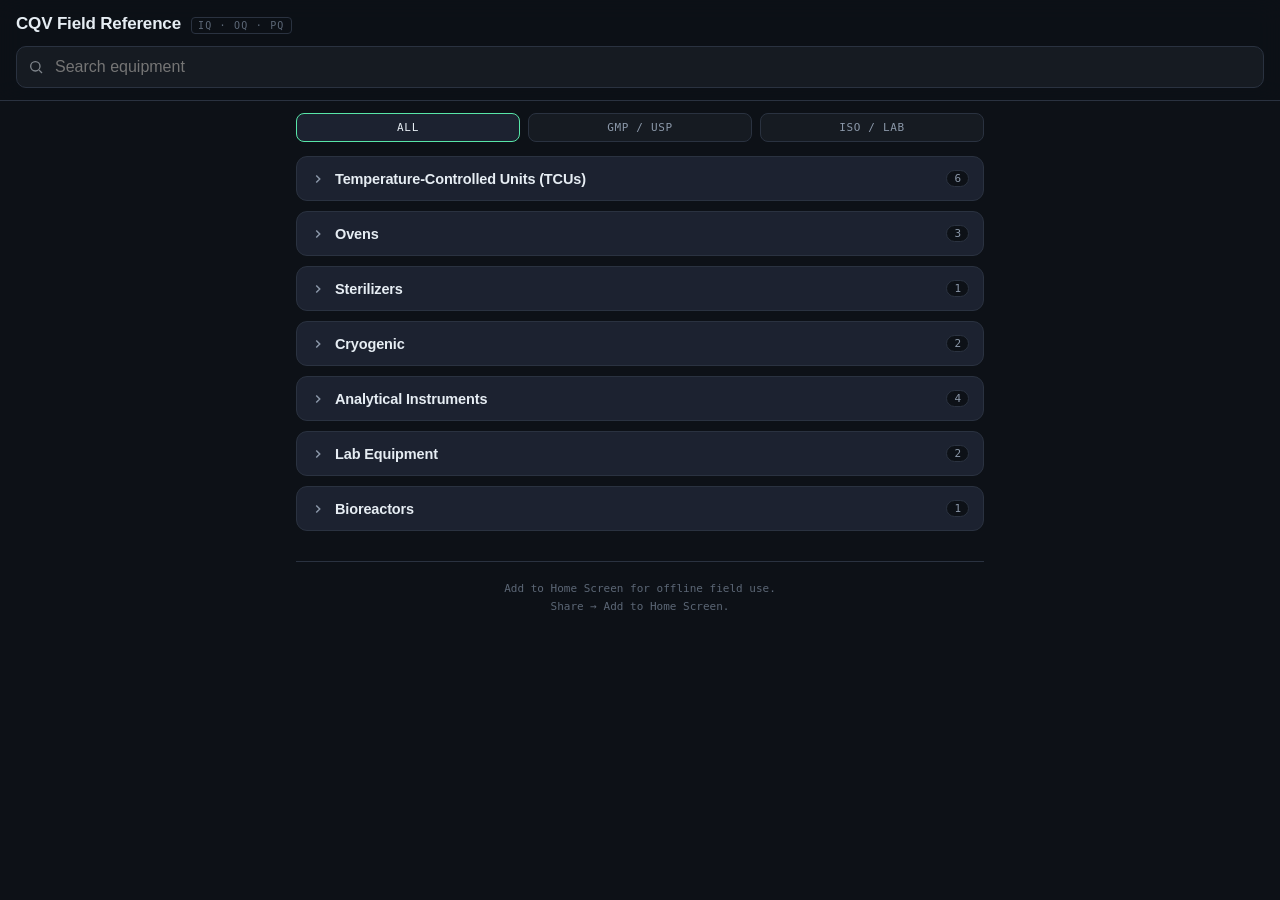
<file: index.html.html>
<!DOCTYPE html>
<html lang="en">
<head>
<meta charset="UTF-8">
<meta name="viewport" content="width=device-width, initial-scale=1.0, viewport-fit=cover">
<meta name="theme-color" content="#0d1117">
<meta name="apple-mobile-web-app-capable" content="yes">
<meta name="apple-mobile-web-app-status-bar-style" content="black-translucent">
<meta name="apple-mobile-web-app-title" content="CQV Field">
<title>CQV Field Reference</title>
<link rel="manifest" href='data:application/manifest+json,{"name":"CQV Field Reference","short_name":"CQV Field","start_url":"./","display":"standalone","background_color":"#0d1117","theme_color":"#0d1117","icons":[{"src":"data:image/svg+xml,%3Csvg xmlns=%22http://www.w3.org/2000/svg%22 viewBox=%220 0 192 192%22%3E%3Crect width=%22192%22 height=%22192%22 fill=%22%230d1117%22/%3E%3Crect x=%2236%22 y=%2236%22 width=%22120%22 height=%22120%22 rx=%2218%22 fill=%22none%22 stroke=%22%2358e6a8%22 stroke-width=%228%22/%3E%3Cpath d=%22M64 96 L88 120 L128 72%22 fill=%22none%22 stroke=%22%2358e6a8%22 stroke-width=%2210%22 stroke-linecap=%22round%22 stroke-linejoin=%22round%22/%3E%3C/svg%3E","sizes":"192x192","type":"image/svg+xml"}]}'>
<style>
  :root {
    --bg: #0d1117;
    --panel: #161b22;
    --panel-2: #1c2230;
    --line: #2a3240;
    --ink: #e6edf3;
    --ink-dim: #8b98a9;
    --ink-faint: #5c6776;
    --verified: #58e6a8;
    --flagged: #e8b341;
    --gmp: #6b7689;
    --accent: #58e6a8;
    --iq: #5aa9e6;
    --oq: #c08bf0;
    --pq: #e6885a;
    --mono: ui-monospace, "SF Mono", "JetBrains Mono", "Roboto Mono", Menlo, monospace;
    --sans: -apple-system, BlinkMacSystemFont, "Segoe UI", Roboto, sans-serif;
  }
  * { box-sizing: border-box; -webkit-tap-highlight-color: transparent; }
  html, body { margin: 0; padding: 0; background: var(--bg); color: var(--ink); font-family: var(--sans); }
  body {
    padding: env(safe-area-inset-top) env(safe-area-inset-right) env(safe-area-inset-bottom) env(safe-area-inset-left);
    min-height: 100vh;
    -webkit-font-smoothing: antialiased;
  }
  @media (prefers-reduced-motion: reduce) { * { transition: none !important; animation: none !important; } }

  /* Header */
  header {
    position: sticky; top: 0; z-index: 20;
    background: rgba(13,17,23,0.92);
    backdrop-filter: blur(12px);
    border-bottom: 1px solid var(--line);
    padding: 14px 16px 12px;
  }
  .brand { display: flex; align-items: baseline; gap: 10px; }
  .brand h1 {
    font-size: 17px; font-weight: 650; letter-spacing: -0.01em; margin: 0;
  }
  .brand .tag {
    font-family: var(--mono); font-size: 10px; letter-spacing: 0.12em;
    text-transform: uppercase; color: var(--ink-faint);
    border: 1px solid var(--line); border-radius: 4px; padding: 2px 6px;
  }
  .search-wrap { margin-top: 12px; position: relative; }
  .search-wrap input {
    width: 100%; background: var(--panel); border: 1px solid var(--line);
    border-radius: 10px; color: var(--ink); font-size: 16px;
    padding: 11px 12px 11px 38px; font-family: var(--sans);
  }
  .search-wrap input:focus { outline: none; border-color: var(--accent); }
  .search-wrap svg { position: absolute; left: 12px; top: 50%; transform: translateY(-50%); opacity: 0.5; }

  /* Equipment list */
  main { padding: 12px 16px 80px; max-width: 720px; margin: 0 auto; }
  .domain-filter { display: flex; gap: 8px; margin-bottom: 14px; }
  .domain-filter button {
    flex: 1; background: var(--panel); border: 1px solid var(--line);
    color: var(--ink-dim); font-family: var(--mono); font-size: 11px;
    letter-spacing: 0.06em; text-transform: uppercase; padding: 7px;
    border-radius: 8px; cursor: pointer; transition: all 0.15s;
  }
  .domain-filter button[aria-pressed="true"] { background: var(--panel-2); color: var(--ink); border-color: var(--accent); }

  .eq-card {
    display: flex; align-items: center; gap: 13px;
    background: var(--panel); border: 1px solid var(--line);
    border-radius: 12px; padding: 14px 15px; margin-bottom: 9px;
    cursor: pointer; transition: border-color 0.15s, transform 0.1s;
    text-align: left; width: 100%; font-family: inherit; color: inherit;
  }
  .eq-card:active { transform: scale(0.99); }
  .eq-card:hover { border-color: var(--ink-faint); }
  .eq-icon {
    flex-shrink: 0; width: 40px; height: 40px; border-radius: 9px;
    background: var(--panel-2); display: grid; place-items: center;
    border: 1px solid var(--line);
  }
  .eq-meta { flex: 1; min-width: 0; }
  .eq-name { font-size: 15px; font-weight: 600; margin: 0 0 3px; }
  .eq-sub { font-family: var(--mono); font-size: 11px; color: var(--ink-dim); letter-spacing: 0.02em; }
  .eq-chev { color: var(--ink-faint); flex-shrink: 0; }
  .domain-pill {
    font-family: var(--mono); font-size: 9px; letter-spacing: 0.08em;
    padding: 2px 5px; border-radius: 4px; text-transform: uppercase;
    border: 1px solid var(--line); color: var(--ink-dim); margin-left: 6px;
  }
  .stub-pill {
    font-family: var(--mono); font-size: 9px; letter-spacing: 0.08em;
    padding: 2px 5px; border-radius: 4px; text-transform: uppercase;
    border: 1px solid rgba(232,179,65,0.35); color: var(--flagged); margin-left: 6px;
  }
  .eq-card.is-stub { opacity: 0.72; }

  /* Collapsible categories */
  .cat { margin-bottom: 10px; }
  .cat-head {
    display: flex; align-items: center; gap: 10px; width: 100%;
    background: var(--panel-2); border: 1px solid var(--line);
    border-radius: 11px; padding: 13px 14px; cursor: pointer;
    font-family: inherit; color: var(--ink); text-align: left;
    transition: border-color 0.15s;
  }
  .cat-head:hover { border-color: var(--ink-faint); }
  .cat.open .cat-head { border-color: var(--accent); border-bottom-left-radius: 0; border-bottom-right-radius: 0; }
  .cat-twist { display: grid; place-items: center; color: var(--ink-dim); transition: transform 0.18s; flex-shrink: 0; }
  .cat.open .cat-twist { transform: rotate(90deg); color: var(--accent); }
  .cat-label { flex: 1; font-size: 14.5px; font-weight: 620; letter-spacing: -0.01em; }
  .cat-count {
    font-family: var(--mono); font-size: 11px; color: var(--ink-dim);
    background: var(--bg); border: 1px solid var(--line); border-radius: 20px;
    min-width: 22px; text-align: center; padding: 1px 7px;
  }
  .cat-body { display: none; padding: 9px 0 4px; }
  .cat.open .cat-body { display: block; }
  .cat.open .cat-body .eq-card:last-child { margin-bottom: 2px; }
  .empty { text-align: center; color: var(--ink-faint); font-family: var(--mono); font-size: 13px; padding: 50px 20px; }

  /* Detail view */
  .detail { display: none; }
  .detail.active { display: block; }
  .list.hidden { display: none; }
  .back-btn {
    display: inline-flex; align-items: center; gap: 6px;
    background: none; border: none; color: var(--accent);
    font-family: var(--mono); font-size: 12px; letter-spacing: 0.04em;
    cursor: pointer; padding: 6px 0; margin-bottom: 8px;
  }
  .detail-head h2 { font-size: 22px; font-weight: 680; letter-spacing: -0.02em; margin: 2px 0 6px; }
  .detail-head .desc { color: var(--ink-dim); font-size: 13.5px; line-height: 1.5; margin: 0 0 18px; }

  .phase { margin-bottom: 22px; }
  .phase-head { display: flex; align-items: center; gap: 10px; margin-bottom: 10px; }
  .phase-tag {
    font-family: var(--mono); font-weight: 700; font-size: 12px;
    letter-spacing: 0.08em; padding: 4px 9px; border-radius: 6px;
    border: 1px solid; 
  }
  .phase-tag.iq { color: var(--iq); border-color: var(--iq); }
  .phase-tag.oq { color: var(--oq); border-color: var(--oq); }
  .phase-tag.pq { color: var(--pq); border-color: var(--pq); }
  .phase-label { font-size: 12px; color: var(--ink-dim); font-family: var(--mono); letter-spacing: 0.03em; }

  .test-row {
    display: flex; align-items: flex-start; gap: 10px;
    background: var(--panel); border: 1px solid var(--line);
    border-radius: 10px; padding: 12px 13px; margin-bottom: 7px;
  }
  .test-txt { flex: 1; font-size: 14px; line-height: 1.45; }
  .source-btn {
    flex-shrink: 0; font-family: var(--mono); font-size: 10px;
    letter-spacing: 0.05em; text-transform: uppercase;
    padding: 5px 9px; border-radius: 6px; cursor: pointer;
    border: 1px solid; background: none; transition: all 0.12s;
    display: inline-flex; align-items: center; gap: 4px; white-space: nowrap;
    margin-top: 1px;
  }
  .source-btn .dot { width: 6px; height: 6px; border-radius: 50%; }
  .source-btn.verified { color: var(--verified); border-color: rgba(88,230,168,0.4); }
  .source-btn.verified .dot { background: var(--verified); }
  .source-btn.flagged { color: var(--flagged); border-color: rgba(232,179,65,0.4); }
  .source-btn.flagged .dot { background: var(--flagged); }
  .source-btn.gmp { color: var(--gmp); border-color: var(--line); }
  .source-btn.gmp .dot { background: var(--gmp); }
  .source-btn:active { transform: scale(0.95); }

  /* Source sheet */
  .sheet-backdrop {
    position: fixed; inset: 0; background: rgba(0,0,0,0.6);
    backdrop-filter: blur(2px); z-index: 40; opacity: 0;
    pointer-events: none; transition: opacity 0.2s;
  }
  .sheet-backdrop.open { opacity: 1; pointer-events: auto; }
  .sheet {
    position: fixed; left: 0; right: 0; bottom: 0; z-index: 41;
    background: var(--panel-2); border-top: 1px solid var(--line);
    border-radius: 18px 18px 0 0; padding: 8px 20px calc(28px + env(safe-area-inset-bottom));
    transform: translateY(100%); transition: transform 0.26s cubic-bezier(0.32,0.72,0,1);
    max-width: 720px; margin: 0 auto; max-height: 82vh; overflow-y: auto;
  }
  .sheet.open { transform: translateY(0); }
  .sheet-grip { width: 38px; height: 4px; background: var(--line); border-radius: 2px; margin: 6px auto 16px; }
  .sheet-status {
    display: inline-flex; align-items: center; gap: 6px;
    font-family: var(--mono); font-size: 10px; letter-spacing: 0.1em;
    text-transform: uppercase; padding: 4px 9px; border-radius: 5px;
    border: 1px solid; margin-bottom: 14px;
  }
  .sheet-status.verified { color: var(--verified); border-color: rgba(88,230,168,0.4); }
  .sheet-status.flagged { color: var(--flagged); border-color: rgba(232,179,65,0.4); }
  .sheet-status.gmp { color: var(--gmp); border-color: var(--line); }
  .sheet-status .dot { width: 7px; height: 7px; border-radius: 50%; }
  .sheet-status.verified .dot { background: var(--verified); }
  .sheet-status.flagged .dot { background: var(--flagged); }
  .sheet-status.gmp .dot { background: var(--gmp); }
  .sheet h3 { font-size: 19px; font-weight: 680; margin: 0 0 3px; font-family: var(--mono); letter-spacing: -0.01em; }
  .sheet .issuer { color: var(--ink-dim); font-size: 13px; margin: 0 0 18px; }
  .sheet-field { margin-bottom: 15px; }
  .sheet-field .k {
    font-family: var(--mono); font-size: 10px; letter-spacing: 0.1em;
    text-transform: uppercase; color: var(--ink-faint); margin-bottom: 5px;
  }
  .sheet-field .v { font-size: 14px; line-height: 1.5; color: var(--ink); }
  .sheet-field .v.crit {
    font-family: var(--mono); font-size: 13px; background: var(--panel);
    border: 1px solid var(--line); border-radius: 8px; padding: 11px 12px; line-height: 1.55;
  }
  .sheet-link {
    display: flex; align-items: center; justify-content: space-between;
    background: var(--panel); border: 1px solid var(--line);
    border-radius: 10px; padding: 13px 14px; margin-top: 4px;
    color: var(--accent); text-decoration: none; font-size: 13.5px; font-weight: 550;
  }
  .sheet-link:active { background: var(--bg); }
  .flag-note {
    background: rgba(232,179,65,0.08); border: 1px solid rgba(232,179,65,0.25);
    border-radius: 9px; padding: 11px 12px; font-size: 12.5px; line-height: 1.5;
    color: var(--flagged); margin-bottom: 16px;
  }
  .gmp-note {
    background: var(--panel); border: 1px solid var(--line);
    border-radius: 9px; padding: 11px 12px; font-size: 12.5px; line-height: 1.5;
    color: var(--ink-dim); margin-bottom: 4px;
  }
  .install-hint {
    font-family: var(--mono); font-size: 11px; color: var(--ink-faint);
    text-align: center; line-height: 1.6; margin-top: 30px; padding-top: 18px;
    border-top: 1px solid var(--line);
  }
</style>
</head>
<body>
<header>
  <div class="brand">
    <h1>CQV Field Reference</h1>
    <span class="tag">IQ · OQ · PQ</span>
  </div>
  <div class="search-wrap list-only">
    <svg width="16" height="16" viewBox="0 0 24 24" fill="none" stroke="currentColor" stroke-width="2"><circle cx="11" cy="11" r="7"/><path d="M21 21l-4.3-4.3"/></svg>
    <input id="search" type="search" placeholder="Search equipment" autocomplete="off" autocapitalize="off" spellcheck="false">
  </div>
</header>

<main>
  <div class="list" id="listView">
    <div class="domain-filter" id="domainFilter">
      <button data-domain="all" aria-pressed="true">All</button>
      <button data-domain="GMP" aria-pressed="false">GMP / USP</button>
      <button data-domain="ISO" aria-pressed="false">ISO / Lab</button>
    </div>
    <div id="eqList"></div>
    <div class="install-hint">
      Add to Home Screen for offline field use.<br>Share → Add to Home Screen.
    </div>
  </div>

  <div class="detail" id="detailView">
    <button class="back-btn" id="backBtn">
      <svg width="14" height="14" viewBox="0 0 24 24" fill="none" stroke="currentColor" stroke-width="2.5"><path d="M15 18l-6-6 6-6"/></svg>
      ALL EQUIPMENT
    </button>
    <div class="detail-head">
      <h2 id="dName"></h2>
      <p class="desc" id="dDesc"></p>
    </div>
    <div id="phases"></div>
  </div>
</main>

<div class="sheet-backdrop" id="backdrop"></div>
<div class="sheet" id="sheet"></div>

<script>
/* ---------- DATA ----------
   status: "verified" | "flagged" | "gmp"
   verified  = web-checked against issuing body
   flagged   = seeded from knowledge, confirm before relying
   gmp       = obvious engineering practice, no single clause
*/
const DATA = {
  balance: {
    name: "Balances / Analytical Scales",
    domain: "GMP",
    sub: "Benchtop & large-scale weighing",
    desc: "Qualification of analytical and precision balances used where materials must be accurately weighed. Marquee standards verified against USP.",
    icon: "<svg width=\"22\" height=\"22\" viewBox=\"0 0 24 24\" fill=\"none\" stroke=\"#58e6a8\" stroke-width=\"1.6\"><path d=\"M12 3v18M5 21h14M7 7h10l-2.5 6h-5z\" transform=\"translate(0 -1)\"/><circle cx=\"12\" cy=\"3\" r=\"1.3\"/></svg>",
    phases: {
      IQ: [
        {
          t: "Verify supply voltage and outlet match the nameplate rating before power-on.",
          s: "gmp"
        },
        {
          t: "Confirm installation on a stable, level, vibration-free surface away from drafts and direct airflow.",
          s: {
            status: "verified",
            id: "USP <1251>",
            issuer: "United States Pharmacopeia — Weighing on an Analytical Balance",
            covers: "Informational chapter on the environment, siting, and operation of analytical balances, including draft, vibration, and leveling guidance.",
            crit: "Site away from air currents, vibration, and thermal gradients; balance must be leveled per the bubble indicator before use.",
            link: "https://www.usp.org",
            linkLabel: "usp.org — USP–NF <1251>"
          }
        },
        {
          t: "Confirm built-in level indicator is centered and adjustable feet are functional.",
          s: "gmp"
        },
        {
          t: "Verify calibration weights on hand are traceable (NIST or national standard) with current certificates.",
          s: {
            status: "verified",
            id: "USP <41>",
            issuer: "United States Pharmacopeia — Balances",
            covers: "Mandatory chapter for balances used where substances must be accurately weighed. Defines repeatability and accuracy requirements and permissible test weights.",
            crit: "Test weight must be 5–100% of balance capacity; weight tolerance 0.10% of nominal; measurement uncertainty of the weight ≤ 1/3 of its tolerance; weights traceable to NIST.",
            link: "https://www.usp.org",
            linkLabel: "usp.org — USP–NF <41>"
          }
        },
        {
          t: "Document make, model, serial, capacity, and readability against the purchase specification.",
          s: "gmp"
        },
        {
          t: "Confirm anti-vibration table / draft shield and environmental conditions (temperature, humidity) are suitable.",
          s: "gmp"
        },
        {
          t: "Verify internal calibration function (if motorized) and that the bubble level is installed and visible.",
          s: "gmp"
        },
        {
          t: "Build an instrument inventory: list controlling and recording instruments with cal ID, range, and due date.",
          s: "gmp"
        },
        {
          t: "Verify vendor documentation, manual, and warranty are received and filed.",
          s: "gmp"
        }
      ],
      OQ: [
        {
          t: "Repeatability: weigh one test weight not less than 10 times; compute standard deviation.",
          s: {
            status: "verified",
            id: "USP <41>",
            issuer: "United States Pharmacopeia — Balances",
            covers: "Defines the repeatability test and its acceptance limit for balances in accurate-weighing service.",
            crit: "2 × SD of ≥10 weighings, divided by the smallest net weight intended, must be ≤ 0.10%. If 2×SD < 0.41d (d = scale interval), substitute 0.41d as SD. Test weight need not be calibrated and need not be small.",
            link: "https://www.usp.org",
            linkLabel: "usp.org — USP–NF <41>"
          }
        },
        {
          t: "Accuracy (trueness): weigh a calibrated test weight between 5% and 100% of capacity.",
          s: {
            status: "verified",
            id: "USP <41>",
            issuer: "United States Pharmacopeia — Balances",
            covers: "Defines the accuracy test and acceptance limit.",
            crit: "Reading must be within 0.10% of the calibrated test-weight value. Test weight 5–100% of capacity.",
            link: "https://www.usp.org",
            linkLabel: "usp.org — USP–NF <41>"
          }
        },
        {
          t: "Establish and document the minimum weight / operating range from the repeatability SD.",
          s: {
            status: "verified",
            id: "USP <1251>",
            issuer: "United States Pharmacopeia — Weighing on an Analytical Balance",
            covers: "Theoretical basis and method for determining the operating range and minimum weight from repeatability.",
            crit: "Minimum sample weight = (2 × SD / 0.0010), i.e. the smallest net sample for which 0.10% repeatability holds; add a safety factor per site SOP.",
            link: "https://www.usp.org",
            linkLabel: "usp.org — USP–NF <1251>"
          }
        },
        {
          t: "Verify eccentricity (corner-load): place a weight at center then each quadrant, record deviation.",
          s: {
            status: "flagged",
            id: "OIML R 76-1 / USP <1251>",
            issuer: "OIML / USP",
            covers: "Eccentricity (off-center loading) test is standard balance metrology practice; OIML R 76-1 defines maximum permissible eccentric-load error by accuracy class.",
            crit: "Confirm the exact eccentricity acceptance limit against your balance's OIML accuracy class and internal SOP before relying on this figure.",
            link: "https://www.oiml.org",
            linkLabel: "oiml.org — R 76-1"
          }
        },
        {
          t: "Calibration verification: confirm critical instruments are within tolerance before functional testing.",
          s: "gmp"
        },
        {
          t: "Off-center (eccentricity) load test at center and quadrants; record max deviation.",
          s: "gmp"
        },
        {
          t: "Warm-up / drift check: confirm reading stability over the specified stabilization time.",
          s: "gmp"
        },
        {
          t: "Tare and linearity check across the weighing range using reference weights.",
          s: "gmp"
        }
      ],
      PQ: [
        {
          t: "Run routine accuracy/repeatability checks at defined intervals over a representative period under real workload.",
          s: {
            status: "flagged",
            id: "USP <1251>",
            issuer: "United States Pharmacopeia",
            covers: "Routine performance verification and check-weighing frequency guidance.",
            crit: "Frequency (daily/per-use) and warning vs action limits are site-defined; confirm your interval and limits against internal SOP.",
            link: "https://www.usp.org",
            linkLabel: "usp.org — USP–NF <1251>"
          }
        },
        {
          t: "Confirm daily user check-weighing procedure with a single tolerance weight is in place and trended.",
          s: "gmp"
        },
        {
          t: "Define and document the routine daily check-weighing procedure and tolerance.",
          s: "gmp"
        },
        {
          t: "Confirm performance under actual operating location and workflow over a representative period.",
          s: "gmp"
        }
      ]
    }
  },
  ph: {
    name: "pH Meters",
    domain: "GMP",
    sub: "Potentiometric pH measurement systems",
    desc: "Qualification of potentiometric pH meters and electrodes. Standardization criteria verified against USP <791>.",
    icon: "<svg width=\"22\" height=\"22\" viewBox=\"0 0 24 24\" fill=\"none\" stroke=\"#58e6a8\" stroke-width=\"1.6\"><path d=\"M9 3h6v4l-2 1v9a3 3 0 0 1-6 0V8l2-1z\" transform=\"translate(1 0)\"/><path d=\"M8 13h4\"/></svg>",
    phases: {
      IQ: [
        {
          t: "Verify supply voltage / battery and that meter powers on to a stable display.",
          s: "gmp"
        },
        {
          t: "Confirm electrode, temperature probe (ATC), and buffer set are present and within shelf life.",
          s: "gmp"
        },
        {
          t: "Verify NIST-traceable standardization buffers are on hand with stated accuracy.",
          s: {
            status: "verified",
            id: "USP <791>",
            issuer: "United States Pharmacopeia — pH",
            covers: "Mandatory chapter defining potentiometric pH determination, instrument capability, and buffer requirements.",
            crit: "Commercial buffers standardized by NIST-traceable methods, labeled accurate to 0.01 pH unit (0.02 acceptable below pH 4), may be used.",
            link: "https://www.usp.org",
            linkLabel: "usp.org — USP–NF <791>"
          }
        },
        {
          t: "Record make, model, serial, resolution, and electrode type against specification.",
          s: "gmp"
        },
        {
          t: "Verify electrode storage solution, condition, and that the electrode is within its service life.",
          s: "gmp"
        },
        {
          t: "Build an instrument inventory: list controlling and recording instruments with cal ID, range, and due date.",
          s: "gmp"
        },
        {
          t: "Verify vendor documentation, manual, and warranty are received and filed.",
          s: "gmp"
        }
      ],
      OQ: [
        {
          t: "Two-point standardization: select two buffers bracketing the expected sample pH, difference ≤ 4 units.",
          s: {
            status: "verified",
            id: "USP <791>",
            issuer: "United States Pharmacopeia — pH",
            covers: "Standardization procedure for the pH measurement system.",
            crit: "Two buffers whose pH differs by ≤ 4 units, bracketing the test sample; standardize at the temperature the sample will be measured.",
            link: "https://www.usp.org",
            linkLabel: "usp.org — USP–NF <791>"
          }
        },
        {
          t: "Verify the second buffer reads within tolerance of its tabulated value after standardization.",
          s: {
            status: "verified",
            id: "USP <791>",
            issuer: "United States Pharmacopeia — pH",
            covers: "Standardization acceptance and re-check criteria.",
            crit: "After standardizing, the second buffer must read within ±0.07 pH of its tabulated value; repeat standardization until both buffers read within 0.02 pH of tabulated values without further control adjustment.",
            link: "https://www.usp.org",
            linkLabel: "usp.org — USP–NF <791>"
          }
        },
        {
          t: "Confirm instrument resolution / reproducibility meets the compendial definition.",
          s: {
            status: "verified",
            id: "USP <791>",
            issuer: "United States Pharmacopeia — pH",
            covers: "Defines the required capability of a compendial pH instrument.",
            crit: "Instrument must be capable of reproducing pH values to 0.02 pH unit, using a glass indicator electrode and suitable reference electrode.",
            link: "https://www.usp.org",
            linkLabel: "usp.org — USP–NF <791>"
          }
        },
        {
          t: "Verify temperature compensation: confirm measurements made at 25 ± 2 °C or ATC correcting to it.",
          s: {
            status: "verified",
            id: "USP <791>",
            issuer: "United States Pharmacopeia — pH",
            covers: "Temperature conditions for compendial pH measurement.",
            crit: "Measurements made at 25 ± 2 °C unless otherwise specified in the monograph; buffer and sample at the same temperature.",
            link: "https://www.usp.org",
            linkLabel: "usp.org — USP–NF <791>"
          }
        },
        {
          t: "Check electrode slope falls within the acceptable range after calibration.",
          s: {
            status: "flagged",
            id: "Electrode slope (mfr spec)",
            issuer: "Instrument manufacturer",
            covers: "Slope (% of theoretical Nernstian response) is the standard health check for a glass electrode. USP <791> sets the agreement criteria; the slope window is a manufacturer/SOP spec, commonly 92–102%.",
            crit: "Common acceptance is slope 92–102% and offset within ±59 mV (Orion-style spec). Confirm the exact window against your electrode's data sheet and SOP.",
            link: "https://www.usp.org",
            linkLabel: "usp.org — USP–NF <791>"
          }
        },
        {
          t: "Calibration verification: confirm critical instruments are within tolerance before functional testing.",
          s: "gmp"
        },
        {
          t: "Electrode response-time check: confirm stable reading within the specified time.",
          s: "gmp"
        },
        {
          t: "Verify temperature reading (ATC probe) against an independent reference.",
          s: "gmp"
        }
      ],
      PQ: [
        {
          t: "Daily verification in a check buffer (e.g. pH 7.00) before use, logged and trended.",
          s: {
            status: "flagged",
            id: "USP <791>",
            issuer: "United States Pharmacopeia",
            covers: "Periodic calibration/verification frequency guidance.",
            crit: "Frequency is risk-based per <791> (driven by criticality, historical performance, maintenance). Confirm your daily/per-use interval against internal SOP.",
            link: "https://www.usp.org",
            linkLabel: "usp.org — USP–NF <791>"
          }
        },
        {
          t: "Confirm electrode maintenance, storage, and replacement procedure is defined and followed.",
          s: "gmp"
        },
        {
          t: "Define routine pre-use verification (check buffer) procedure, frequency, and tolerance.",
          s: "gmp"
        },
        {
          t: "Confirm performance over a representative period of routine sample measurement.",
          s: "gmp"
        }
      ]
    }
  },
  incubator: {
    name: "Incubators",
    domain: "GMP",
    sub: "Ambient & CO₂ incubators",
    desc: "Qualification of laboratory incubators including CO₂ units. Thermal mapping approach verified against the ISPE Controlled Temperature Chambers guide.",
    icon: "<svg width=\"22\" height=\"22\" viewBox=\"0 0 24 24\" fill=\"none\" stroke=\"#58e6a8\" stroke-width=\"1.6\"><rect x=\"4\" y=\"3\" width=\"16\" height=\"18\" rx=\"2\"/><path d=\"M8 3v18M8 8h-4M8 14h-4\"/><circle cx=\"14\" cy=\"12\" r=\"2.5\"/></svg>",
    phases: {
      IQ: [
        {
          t: "Verify supply voltage, outlet, and any gas supply (CO₂) connections match nameplate and utility spec.",
          s: "gmp"
        },
        {
          t: "Confirm location allows clearance, leveling, and is away from HVAC drafts and direct sun.",
          s: "gmp"
        },
        {
          t: "Verify the temperature controller, display, and any CO₂ sensor are installed and identified.",
          s: "gmp"
        },
        {
          t: "Confirm calibration certificates for controller sensor and reference mapping sensors are current and traceable.",
          s: {
            status: "verified",
            id: "ISPE GPG: Controlled Temperature Chambers (2nd Ed, 2021)",
            issuer: "International Society for Pharmaceutical Engineering",
            covers: "Industry good-practice guide for commissioning, qualification, mapping, and monitoring of controlled temperature chambers, including incubators. Covers traceable calibration of mapping and monitoring sensors.",
            crit: "Mapping/monitoring sensors must carry current calibration traceable to a national standard; calibrate before and verify after the study (pre/post drift check) per the guide.",
            link: "https://ispe.org/publications/guidance-documents/ispe-good-practice-guide-controlled-temperature-chambers-2nd-edition",
            linkLabel: "ispe.org — CTC Good Practice Guide"
          }
        },
        {
          t: "Verify power supply / outlet, leveling, and required clearances per nameplate.",
          s: "gmp"
        },
        {
          t: "Confirm shelving, air-circulation fan, and any humidity reservoir are installed per design.",
          s: "gmp"
        },
        {
          t: "Verify door gasket/seal integrity and (CO₂ units) gas line connection and regulator.",
          s: "gmp"
        },
        {
          t: "Build an instrument inventory: list controlling and recording instruments with cal ID, range, and due date.",
          s: "gmp"
        },
        {
          t: "Verify vendor documentation, manual, and warranty are received and filed.",
          s: "gmp"
        }
      ],
      OQ: [
        {
          t: "Empty-chamber temperature mapping: distribute sensors, run at setpoint, assess uniformity and stability.",
          s: {
            status: "verified",
            id: "ISPE GPG: Controlled Temperature Chambers (2nd Ed, 2021)",
            issuer: "International Society for Pharmaceutical Engineering",
            covers: "Defines the temperature mapping approach: sensor number and placement, study duration, and use of data to find worst-case locations.",
            crit: "Sensor count/placement is risk- and volume-based (commonly a 3-D array incl. corners, center, near door, and near controller). Acceptance (e.g. ±X °C of setpoint, uniformity, MKT) is defined in the protocol against the URS, not fixed by the guide.",
            link: "https://ispe.org/publications/guidance-documents/ispe-good-practice-guide-controlled-temperature-chambers-2nd-edition",
            linkLabel: "ispe.org — CTC Good Practice Guide"
          }
        },
        {
          t: "Verify over-temperature alarm and any door-open / CO₂ alarms activate at the configured setpoints.",
          s: "gmp"
        },
        {
          t: "For CO₂ units: verify CO₂ concentration control and recovery after door opening.",
          s: {
            status: "flagged",
            id: "Mfr spec / site URS",
            issuer: "Instrument manufacturer / site requirements",
            covers: "CO₂ setpoint control and recovery time after a defined door-open event. Driven by the URS and manufacturer specification rather than a single compendial clause.",
            crit: "Confirm the CO₂ tolerance band and recovery-time limit against your URS and the unit's data sheet.",
            link: null
          }
        },
        {
          t: "Verify door-open recovery: time to return to setpoint after a defined open interval.",
          s: "gmp"
        },
        {
          t: "Calibration verification: confirm critical instruments are within tolerance before functional testing.",
          s: "gmp"
        },
        {
          t: "Verify control system functions: setpoint entry, display accuracy vs reference, and security/access levels.",
          s: "gmp"
        },
        {
          t: "Verify door-open recovery: time to return to setpoint after a defined open interval.",
          s: "gmp"
        },
        {
          t: "Confirm the monitoring/logging system records at the required interval and matches the reference.",
          s: "gmp"
        }
      ],
      PQ: [
        {
          t: "Loaded mapping under representative load over a defined period to confirm performance in use.",
          s: {
            status: "verified",
            id: "ISPE GPG: Controlled Temperature Chambers (2nd Ed, 2021)",
            issuer: "International Society for Pharmaceutical Engineering",
            covers: "Loaded performance verification, impact of load on uniformity, and use of data to set monitoring sensor locations.",
            crit: "Run loaded, worst-case configuration over a representative duration; demonstrate the load stays within the storage spec including during routine access. Exact duration and limits are protocol-defined.",
            link: "https://ispe.org/publications/guidance-documents/ispe-good-practice-guide-controlled-temperature-chambers-2nd-edition",
            linkLabel: "ispe.org — CTC Good Practice Guide"
          }
        },
        {
          t: "Confirm placement of routine monitoring sensor(s) at worst-case location(s) identified by mapping.",
          s: {
            status: "verified",
            id: "ISPE GPG: Controlled Temperature Chambers (2nd Ed, 2021)",
            issuer: "International Society for Pharmaceutical Engineering",
            covers: "Using mapping data to define the number and location of permanent monitoring sensors.",
            crit: "Monitoring sensor(s) placed at the worst-case (hottest/coldest) location(s) found during mapping.",
            link: "https://ispe.org/publications/guidance-documents/ispe-good-practice-guide-controlled-temperature-chambers-2nd-edition",
            linkLabel: "ispe.org — CTC Good Practice Guide"
          }
        },
        {
          t: "Define the loading pattern (vessel type, placement, density) to be qualified.",
          s: "gmp"
        },
        {
          t: "Confirm performance under representative load and routine access over a defined period.",
          s: "gmp"
        },
        {
          t: "Define requalification trigger and periodic review frequency based on risk.",
          s: "gmp"
        }
      ]
    }
  },
  fridge: {
    name: "Refrigerators & Freezers",
    domain: "GMP",
    sub: "2–8 °C fridges and freezers",
    desc: "Qualification of pharmaceutical refrigerators and freezers. Mapping and monitoring approach verified against the ISPE Controlled Temperature Chambers guide.",
    icon: "<svg width=\"22\" height=\"22\" viewBox=\"0 0 24 24\" fill=\"none\" stroke=\"#58e6a8\" stroke-width=\"1.6\"><rect x=\"6\" y=\"2\" width=\"12\" height=\"20\" rx=\"2\"/><path d=\"M6 10h12M10 5v2M10 13v3\"/></svg>",
    phases: {
      IQ: [
        {
          t: "Verify equipment matches PO/URS: make, model, serial, temperature range, capacity, interior configuration.",
          s: "gmp"
        },
        {
          t: "Verify supply voltage / dedicated outlet, leveling, clearances for heat rejection, and door seal integrity.",
          s: "gmp"
        },
        {
          t: "Confirm controller display sensor and all mapping sensors carry current traceable calibration.",
          s: {
            status: "verified",
            id: "ISPE GPG: Controlled Temperature Chambers (2nd Ed, 2021)",
            issuer: "International Society for Pharmaceutical Engineering",
            covers: "Calibration of mapping and monitoring sensors for cold-storage units (fridges, freezers, ULT all in scope).",
            crit: "Sensors calibrated traceable to national standard; pre/post-study verification of sensor drift.",
            link: "https://ispe.org/publications/guidance-documents/ispe-good-practice-guide-controlled-temperature-chambers-2nd-edition",
            linkLabel: "ispe.org — CTC Good Practice Guide"
          }
        },
        {
          t: "Verify backup power connection, alarm contacts (local + remote/BMS), and chart or electronic logging are installed.",
          s: "gmp"
        },
        {
          t: "Confirm shelving, air-circulation fans, and any internal lighting are installed per design.",
          s: "gmp"
        },
        {
          t: "Verify defrost system type and configuration; confirm condensate drain is functional.",
          s: "gmp"
        },
        {
          t: "Record controller setpoint, alarm setpoints, and any access/security configuration.",
          s: "gmp"
        },
        {
          t: "Confirm vendor documentation, manual, and warranty are received and filed.",
          s: "gmp"
        }
      ],
      OQ: [
        {
          t: "Calibration verification of critical sensors before functional testing.",
          s: "gmp"
        },
        {
          t: "Verify controller functions: setpoint control, display accuracy vs reference, and defrost cycle operation.",
          s: "gmp"
        },
        {
          t: "Empty-chamber temperature mapping at setpoint; assess uniformity, stability, and pull-down from ambient.",
          s: {
            status: "verified",
            id: "ISPE GPG: Controlled Temperature Chambers (2nd Ed, 2021)",
            issuer: "International Society for Pharmaceutical Engineering",
            covers: "Mapping method, sensor placement, and worst-case identification for cold-storage units.",
            crit: "Distributed sensor array including door and corners; acceptance (e.g. 2–8 °C maintained, uniformity limit) is protocol-defined against the storage requirement.",
            link: "https://ispe.org/publications/guidance-documents/ispe-good-practice-guide-controlled-temperature-chambers-2nd-edition",
            linkLabel: "ispe.org — CTC Good Practice Guide"
          }
        },
        {
          t: "Verify high/low temperature alarms activate at configured limits, with correct delay, audible/visual and remote signal.",
          s: "gmp"
        },
        {
          t: "Door-open excursion test: time to exceed limit and recovery time after a defined open interval.",
          s: "gmp"
        },
        {
          t: "Defrost excursion: confirm temperature stays within limit (or recovers acceptably) through a defrost cycle.",
          s: "gmp"
        },
        {
          t: "Power-loss / recovery test: temperature rise rate and time to recover after a defined outage.",
          s: {
            status: "flagged",
            id: "Site URS / risk assessment",
            issuer: "Site requirements",
            covers: "Power-failure ride-through and recovery is a common cold-storage OQ challenge but the duration and acceptable excursion are site/product driven.",
            crit: "Confirm the outage duration to simulate and the maximum allowable excursion against your URS and product stability data.",
            link: null
          }
        },
        {
          t: "Verify the monitoring/logging system records at the required interval and data matches the reference.",
          s: "gmp"
        }
      ],
      PQ: [
        {
          t: "Define the loading pattern (min/max load, product placement) to be qualified.",
          s: "gmp"
        },
        {
          t: "Loaded mapping over a representative period under normal access to confirm in-use performance.",
          s: {
            status: "verified",
            id: "ISPE GPG: Controlled Temperature Chambers (2nd Ed, 2021)",
            issuer: "International Society for Pharmaceutical Engineering",
            covers: "Loaded performance qualification and impact of load and routine door openings.",
            crit: "Worst-case load over representative duration; product locations stay within the storage spec including MKT where applied. Limits protocol-defined.",
            link: "https://ispe.org/publications/guidance-documents/ispe-good-practice-guide-controlled-temperature-chambers-2nd-edition",
            linkLabel: "ispe.org — CTC Good Practice Guide"
          }
        },
        {
          t: "Confirm performance under routine door-opening pattern reflecting actual use.",
          s: "gmp"
        },
        {
          t: "Place routine monitoring probe at the worst-case location identified during mapping.",
          s: {
            status: "verified",
            id: "ISPE GPG: Controlled Temperature Chambers (2nd Ed, 2021)",
            issuer: "International Society for Pharmaceutical Engineering",
            covers: "Monitoring sensor placement driven by mapping results.",
            crit: "Monitoring probe at worst-case location; periodic review frequency set by risk of failure and product criticality.",
            link: "https://ispe.org/publications/guidance-documents/ispe-good-practice-guide-controlled-temperature-chambers-2nd-edition",
            linkLabel: "ispe.org — CTC Good Practice Guide"
          }
        },
        {
          t: "Define requalification trigger and periodic review frequency based on risk and product criticality.",
          s: "gmp"
        }
      ]
    }
  },
  ult: {
    name: "Ultra-Low Freezers (−80 °C)",
    domain: "GMP",
    sub: "ULT / −80 °C storage",
    desc: "Qualification of ultra-low temperature freezers. ULT units are explicitly in scope of the ISPE Controlled Temperature Chambers guide (2nd Edition).",
    icon: "<svg width=\"22\" height=\"22\" viewBox=\"0 0 24 24\" fill=\"none\" stroke=\"#58e6a8\" stroke-width=\"1.6\"><path d=\"M12 2v20M4 7l16 10M20 7L4 17M12 6l-3 3 3 3 3-3z\"/></svg>",
    phases: {
      IQ: [
        {
          t: "Verify dedicated circuit, voltage, and ambient heat-rejection clearance per nameplate.",
          s: "gmp"
        },
        {
          t: "Confirm CO₂/LN₂ backup (if fitted) and high-temp alarm contacts are installed.",
          s: "gmp"
        },
        {
          t: "Verify mapping sensors are rated and calibrated for the −80 °C range, traceable.",
          s: {
            status: "verified",
            id: "ISPE GPG: Controlled Temperature Chambers (2nd Ed, 2021)",
            issuer: "International Society for Pharmaceutical Engineering",
            covers: "Second edition expanded scope to explicitly include ultra-low freezers, including sensor calibration suited to the range.",
            crit: "Sensors must be calibrated and rated across the ULT range; verify traceability and range suitability before the study.",
            link: "https://ispe.org/publications/guidance-documents/ispe-good-practice-guide-controlled-temperature-chambers-2nd-edition",
            linkLabel: "ispe.org — CTC Good Practice Guide"
          }
        },
        {
          t: "Confirm condenser/heat-rejection clearance, ambient rating, and (if fitted) backup system are installed.",
          s: "gmp"
        },
        {
          t: "Verify door/lid gasket integrity and inner compartment configuration.",
          s: "gmp"
        },
        {
          t: "Verify equipment matches PO/URS: make, model, serial, range, and capacity.",
          s: "gmp"
        },
        {
          t: "Confirm as-built drawings / datasheets match the installed unit.",
          s: "gmp"
        },
        {
          t: "Build an instrument inventory: list controlling and recording instruments with cal ID, range, and due date.",
          s: "gmp"
        }
      ],
      OQ: [
        {
          t: "Empty-chamber mapping at −80 °C; assess uniformity and pull-down from ambient.",
          s: {
            status: "verified",
            id: "ISPE GPG: Controlled Temperature Chambers (2nd Ed, 2021)",
            issuer: "International Society for Pharmaceutical Engineering",
            covers: "Mapping of ULT units, including the wider gradients typical at ultra-low temperatures.",
            crit: "Distributed array; expect larger gradients than 2–8 °C units. Acceptance set against the storage requirement (e.g. ≤ −70 °C maintained) in the protocol.",
            link: "https://ispe.org/publications/guidance-documents/ispe-good-practice-guide-controlled-temperature-chambers-2nd-edition",
            linkLabel: "ispe.org — CTC Good Practice Guide"
          }
        },
        {
          t: "Verify high-temperature alarm and backup system activation at configured setpoint.",
          s: "gmp"
        },
        {
          t: "Door/lid-open excursion and recovery test under a defined open interval.",
          s: "gmp"
        },
        {
          t: "Calibration verification: confirm critical instruments are within tolerance before functional testing.",
          s: "gmp"
        },
        {
          t: "Verify control system functions: setpoint entry, display accuracy vs reference, and security/access levels.",
          s: "gmp"
        },
        {
          t: "Verify high-temperature alarm and backup activation at configured setpoint.",
          s: "gmp"
        },
        {
          t: "Confirm logging system records at the required interval and matches the reference.",
          s: "gmp"
        }
      ],
      PQ: [
        {
          t: "Loaded performance over a representative period including routine sample-retrieval openings.",
          s: {
            status: "verified",
            id: "ISPE GPG: Controlled Temperature Chambers (2nd Ed, 2021)",
            issuer: "International Society for Pharmaceutical Engineering",
            covers: "Loaded PQ and worst-case monitoring placement for ULT units.",
            crit: "Worst-case load and access pattern; samples stay within spec. Monitoring probe at worst-case location. Limits protocol-defined.",
            link: "https://ispe.org/publications/guidance-documents/ispe-good-practice-guide-controlled-temperature-chambers-2nd-edition",
            linkLabel: "ispe.org — CTC Good Practice Guide"
          }
        },
        {
          t: "Define the sample loading/inventory pattern to be qualified.",
          s: "gmp"
        },
        {
          t: "Place routine monitoring probe at the worst-case location identified during mapping.",
          s: "gmp"
        },
        {
          t: "Define requalification trigger and periodic review frequency based on risk.",
          s: "gmp"
        }
      ]
    }
  },
  dryoven: {
    name: "Dry Heat Ovens",
    domain: "GMP",
    sub: "Drying & depyrogenation ovens",
    desc: "Qualification of dry heat ovens. Depyrogenation cycles carry an endotoxin-reduction requirement; thermal study approach parallels mapping practice.",
    icon: "<svg width=\"22\" height=\"22\" viewBox=\"0 0 24 24\" fill=\"none\" stroke=\"#58e6a8\" stroke-width=\"1.6\"><rect x=\"3\" y=\"4\" width=\"18\" height=\"16\" rx=\"2\"/><path d=\"M3 9h18M7 14h6\"/><circle cx=\"17\" cy=\"6.5\" r=\"0.8\" fill=\"#58e6a8\"/></svg>",
    phases: {
      IQ: [
        {
          t: "Verify power supply, HEPA/airflow configuration, and door seal against nameplate and spec.",
          s: "gmp"
        },
        {
          t: "Confirm controller and mapping thermocouples are calibrated and traceable for the operating range.",
          s: "gmp"
        },
        {
          t: "Verify documentation: make, model, serial, max temperature, and airflow type recorded.",
          s: "gmp"
        },
        {
          t: "Verify power supply / outlet, leveling, and required clearances per nameplate.",
          s: "gmp"
        },
        {
          t: "Confirm HEPA/airflow configuration, shelving, and door seal installed per design.",
          s: "gmp"
        },
        {
          t: "Verify thermocouples, controller, and timer are calibrated and traceable.",
          s: "gmp"
        },
        {
          t: "Build an instrument inventory: list controlling and recording instruments with cal ID, range, and due date.",
          s: "gmp"
        },
        {
          t: "Verify vendor documentation, manual, and warranty are received and filed.",
          s: "gmp"
        }
      ],
      OQ: [
        {
          t: "Empty-chamber heat distribution study at operating setpoint(s); identify hot and cold spots.",
          s: {
            status: "flagged",
            id: "PDA TR3 / site protocol",
            issuer: "PDA / site requirements",
            covers: "Dry-heat distribution and penetration studies follow validation-of-dry-heat principles; PDA TR3 covers dry heat sterilization/depyrogenation. Confirm the exact current reference and edition for your program.",
            crit: "Confirm distribution acceptance (uniformity band) and the controlling reference against your site SOP and the current PDA dry-heat technical report.",
            link: null
          }
        },
        {
          t: "Verify over-temperature protection and cycle timer/controller functions.",
          s: "gmp"
        },
        {
          t: "Calibration verification: confirm critical instruments are within tolerance before functional testing.",
          s: "gmp"
        },
        {
          t: "Verify control system functions: setpoint entry, display accuracy vs reference, and security/access levels.",
          s: "gmp"
        },
        {
          t: "Verify equilibration/recovery time to reach the operating band after door opening.",
          s: "gmp"
        },
        {
          t: "Confirm recorder/printout captures critical parameters and matches the controller.",
          s: "gmp"
        }
      ],
      PQ: [
        {
          t: "Loaded heat-penetration study; demonstrate every load location meets the cycle requirement.",
          s: "gmp"
        },
        {
          t: "Depyrogenation only: demonstrate ≥ 3-log reduction of bacterial endotoxin using endotoxin indicators.",
          s: {
            status: "flagged",
            id: "Depyrogenation — endotoxin challenge",
            issuer: "PDA / USP <1228> family",
            covers: "Depyrogenation by dry heat is validated by demonstrating a minimum 3-log (LRV ≥ 3) reduction of a known endotoxin challenge, typically using endotoxin indicator vials. USP depyrogenation guidance sits in the <1228> chapter family.",
            crit: "Demonstrate ≥ 3-log reduction of endotoxin at the worst-case (coldest) location. Confirm the controlling chapter/edition and the challenge level against your SOP.",
            link: null
          }
        },
        {
          t: "Define each load pattern to be qualified.",
          s: "gmp"
        },
        {
          t: "Demonstrate reproducibility across the required number of consecutive successful runs.",
          s: "gmp"
        },
        {
          t: "Define requalification trigger and periodic review frequency.",
          s: "gmp"
        }
      ]
    }
  },
  autoclave: {
    name: "Autoclaves / Steam Sterilizers",
    domain: "GMP",
    sub: "Moist-heat sterilizers",
    desc: "Qualification of moist-heat sterilizers. IQ/OQ approach maps to PDA TR48; cycle/load PQ maps to PDA TR1. Both references verified.",
    icon: "<svg width=\"22\" height=\"22\" viewBox=\"0 0 24 24\" fill=\"none\" stroke=\"#58e6a8\" stroke-width=\"1.6\"><circle cx=\"12\" cy=\"12\" r=\"9\"/><path d=\"M12 12l4-2M12 7v1M7 12h1\"/><circle cx=\"12\" cy=\"12\" r=\"1.4\" fill=\"#58e6a8\"/></svg>",
    phases: {
      IQ: [
        {
          t: "Verify equipment received matches the purchase order and URS: make, model, serial, capacity, chamber dimensions.",
          s: "gmp"
        },
        {
          t: "Confirm as-built drawings (P&ID, GA, electrical schematics) are present and match the installed unit.",
          s: "gmp"
        },
        {
          t: "Verify utilities: clean/pure steam, feed water, cooling water, drains, electrical supply, and compressed air against the URS.",
          s: {
            status: "verified",
            id: "PDA TR48 (2010)",
            issuer: "Parenteral Drug Association — Moist Heat Sterilizer Systems",
            covers: "Covers moist-heat sterilizer systems from URS through IQ/OQ and ongoing maintenance. Explicitly directs PQ (load/cycle development) to PDA TR1.",
            crit: "Verify all supporting utilities and system components per the URS; TR48 provides the IQ/OQ framework and sterilizer verification activities.",
            link: "https://www.pda.org/bookstore",
            linkLabel: "pda.org — TR48"
          }
        },
        {
          t: "Confirm chamber, jacket, door(s) and door interlock, gaskets, gauges, valves, and printer/recorder are installed and identified.",
          s: "gmp"
        },
        {
          t: "Verify product-contact / chamber materials of construction against spec; collect material certificates where required.",
          s: "gmp"
        },
        {
          t: "Confirm all process thermocouples (RTDs), the pressure transmitter, and the independent reference standard are calibrated and traceable.",
          s: "gmp"
        },
        {
          t: "Build an instrument/loop inventory: list every controlling and recording instrument with cal ID, range, and due date.",
          s: "gmp"
        },
        {
          t: "Verify the control system and recorder software version, configuration, and (if GxP) audit-trail setting are captured for CSV.",
          s: "gmp"
        },
        {
          t: "Confirm filters (air/steam), steam traps, and the chamber drain are installed per design and drainable.",
          s: "gmp"
        },
        {
          t: "Verify safety features: pressure relief valve(s) rating/certification, door-open-under-pressure interlock, and E-stop.",
          s: "gmp"
        },
        {
          t: "Confirm lubricants, gasket materials, and any fluids contacting the chamber are compatible and documented.",
          s: "gmp"
        },
        {
          t: "Verify spare parts list, maintenance manual, and vendor documentation package are received and filed.",
          s: "gmp"
        }
      ],
      OQ: [
        {
          t: "Calibration verification: confirm all critical instruments are within tolerance before functional testing begins.",
          s: "gmp"
        },
        {
          t: "Verify control system functions: setpoint entry, cycle selection, phase sequencing, and security/access levels.",
          s: "gmp"
        },
        {
          t: "Steam quality tests: non-condensable gases, dryness value (dryness fraction), and superheat.",
          s: {
            status: "flagged",
            id: "EN 285 / PDA TR48",
            issuer: "CEN / PDA",
            covers: "Steam quality (NCG, dryness, superheat) limits for sterilizers are defined in EN 285 and referenced in sterilizer qualification. TR48 covers the test framework.",
            crit: "Typical EN 285 limits: NCG ≤ 3.5%, dryness ≥ 0.90 (≥ 0.95 for metal loads), superheat ≤ 25 °C. Confirm against the current EN 285 edition and your SOP.",
            link: "https://www.pda.org/bookstore",
            linkLabel: "pda.org — TR48"
          }
        },
        {
          t: "Chamber leak rate / vacuum hold test: confirm the chamber holds vacuum within the specified leak rate.",
          s: "gmp"
        },
        {
          t: "Bowie-Dick air-removal test (porous/hard-goods loads): confirm complete air removal and steam penetration.",
          s: "gmp"
        },
        {
          t: "Empty-chamber heat distribution: demonstrate uniformity at sterilization setpoint with a distributed sensor array.",
          s: {
            status: "verified",
            id: "PDA TR48 (2010)",
            issuer: "Parenteral Drug Association",
            covers: "Empty-chamber temperature distribution as part of sterilizer OQ.",
            crit: "Distribution sensors throughout chamber; demonstrate uniformity within the protocol band at setpoint (commonly 121 °C). Acceptance protocol-defined.",
            link: "https://www.pda.org/bookstore",
            linkLabel: "pda.org — TR48"
          }
        },
        {
          t: "Verify equilibration time: time for all chamber sensors to reach the sterilization band once setpoint is signaled.",
          s: "gmp"
        },
        {
          t: "Verify pressure/temperature relationship tracks saturated-steam conditions throughout the cycle.",
          s: "gmp"
        },
        {
          t: "Alarm and interlock challenge: provoke low-temperature, low-steam, door, and cycle-abort conditions; confirm correct response.",
          s: "gmp"
        },
        {
          t: "Power-failure / recovery test: confirm the unit fails safe and the cycle status on recovery is correct.",
          s: "gmp"
        },
        {
          t: "Verify printout/electronic record captures all critical parameters and matches the controller readings.",
          s: "gmp"
        }
      ],
      PQ: [
        {
          t: "Define and document each load pattern (load configuration, wrapping, max/min load) to be qualified.",
          s: "gmp"
        },
        {
          t: "Loaded heat-penetration study per load pattern; demonstrate F₀ at the cold spot meets the requirement.",
          s: {
            status: "verified",
            id: "PDA TR1 (Revised 2007)",
            issuer: "Parenteral Drug Association — Validation of Moist Heat Sterilization Processes",
            covers: "The reference for moist-heat cycle design, development, and process performance qualification, including load patterns and lethality (F₀).",
            crit: "Each load configuration: demonstrate the cold-spot achieves the required F₀ / lethality with margin. Half-cycle or overkill approach per cycle design. Acceptance protocol-defined.",
            link: "https://www.pda.org/bookstore/product-detail/1216-tr-1-validation-of-moist-heat-sterilization",
            linkLabel: "pda.org — TR1"
          }
        },
        {
          t: "Confirm temperature uniformity within the loaded chamber (max sensor spread) meets the protocol limit.",
          s: "gmp"
        },
        {
          t: "Biological indicator challenge: demonstrate complete kill of BIs at worst-case (cold-spot) locations.",
          s: {
            status: "verified",
            id: "PDA TR1 (Revised 2007)",
            issuer: "Parenteral Drug Association",
            covers: "Use of biological indicators (D-value, SLR, PNSU) to confirm lethality in PQ.",
            crit: "BIs (typically G. stearothermophilus) at cold spots show complete kill across the qualifying runs (commonly 3 consecutive successful runs). Confirm BI population and run count against the protocol.",
            link: "https://www.pda.org/bookstore/product-detail/1216-tr-1-validation-of-moist-heat-sterilization",
            linkLabel: "pda.org — TR1"
          }
        },
        {
          t: "Demonstrate reproducibility across the required number of consecutive successful runs per load.",
          s: "gmp"
        },
        {
          t: "Confirm post-cycle load condition (dryness for porous loads, no residual moisture) meets acceptance.",
          s: "gmp"
        }
      ]
    }
  },
  depyrooven: {
    name: "Depyrogenation Ovens",
    domain: "GMP",
    sub: "Dry-heat depyrogenation tunnels & ovens",
    desc: "Qualification of dry-heat depyrogenation units. The defining requirement is demonstrated endotoxin reduction, not just sterility.",
    icon: "<svg width=\"22\" height=\"22\" viewBox=\"0 0 24 24\" fill=\"none\" stroke=\"#58e6a8\" stroke-width=\"1.6\"><rect x=\"3\" y=\"4\" width=\"18\" height=\"16\" rx=\"2\"/><path d=\"M3 9h18\"/><path d=\"M8 13c0 1.5 1 1.5 1 3M12 13c0 1.5 1 1.5 1 3M16 13c0 1.5-1 1.5-1 3\"/></svg>",
    phases: {
      IQ: [
        {
          t: "Verify power, HEPA-filtered airflow, and (for tunnels) belt/zone configuration against the URS.",
          s: "gmp"
        },
        {
          t: "Confirm process thermocouples and reference standard are calibrated, traceable, and rated for ≥ 250 °C.",
          s: "gmp"
        },
        {
          t: "Verify airflow/pressure cascade between zones (tunnel) is installed per design.",
          s: "gmp"
        },
        {
          t: "Verify power supply / outlet, leveling, and required clearances per nameplate.",
          s: "gmp"
        },
        {
          t: "Confirm HEPA/airflow, belt drive (tunnel) or shelving, and zone configuration per design.",
          s: "gmp"
        },
        {
          t: "Verify thermocouples rated for the operating temperature are calibrated and traceable.",
          s: "gmp"
        },
        {
          t: "Build an instrument inventory: list controlling and recording instruments with cal ID, range, and due date.",
          s: "gmp"
        },
        {
          t: "Verify vendor documentation, manual, and warranty are received and filed.",
          s: "gmp"
        }
      ],
      OQ: [
        {
          t: "Empty-chamber heat distribution at the depyrogenation setpoint; identify cold spot.",
          s: {
            status: "flagged",
            id: "PDA TR3 / site protocol",
            issuer: "PDA / site requirements",
            covers: "Dry-heat distribution studies for depyrogenation follow dry-heat validation principles (PDA TR3 covers validation of dry heat for sterilization and depyrogenation). Confirm current edition.",
            crit: "Demonstrate distribution uniformity at setpoint (commonly ≥ 250 °C); identify the worst-case cold location for PQ challenge. Acceptance protocol-defined.",
            link: null
          }
        },
        {
          t: "Verify belt speed / dwell time (tunnel) and cycle timer/controller functions.",
          s: "gmp"
        },
        {
          t: "Calibration verification: confirm critical instruments are within tolerance before functional testing.",
          s: "gmp"
        },
        {
          t: "Verify control system functions: setpoint entry, display accuracy vs reference, and security/access levels.",
          s: "gmp"
        },
        {
          t: "Verify zone-to-zone pressure cascade (tunnel) and door interlocks.",
          s: "gmp"
        },
        {
          t: "Confirm recorder/printout captures critical parameters and matches the controller.",
          s: "gmp"
        }
      ],
      PQ: [
        {
          t: "Endotoxin challenge at the cold spot: demonstrate ≥ 3-log (LRV ≥ 3) reduction of bacterial endotoxin.",
          s: {
            status: "flagged",
            id: "Depyrogenation — endotoxin challenge",
            issuer: "PDA / USP depyrogenation guidance",
            covers: "Dry-heat depyrogenation is validated by demonstrating a minimum 3-log reduction of a known endotoxin challenge (endotoxin indicator vials), typically at ≥ 250 °C, at the worst-case location.",
            crit: "Demonstrate ≥ 3-log endotoxin reduction at the coldest location across the qualifying runs (commonly 3 consecutive). Confirm the controlling USP chapter/edition and challenge level against your SOP.",
            link: null
          }
        },
        {
          t: "Loaded heat-penetration study; confirm all item locations meet the time-at-temperature requirement.",
          s: "gmp"
        },
        {
          t: "Define each load/configuration to be qualified.",
          s: "gmp"
        },
        {
          t: "Demonstrate reproducibility across the required number of consecutive successful runs.",
          s: "gmp"
        },
        {
          t: "Define requalification trigger and periodic review frequency.",
          s: "gmp"
        }
      ]
    }
  },
  co2incubator: {
    name: "CO₂ Incubators",
    domain: "GMP",
    sub: "Cell-culture CO₂ incubators",
    desc: "Qualification of CO₂ incubators for cell culture. Adds CO₂ concentration and humidity control on top of the standard thermal mapping.",
    icon: "<svg width=\"22\" height=\"22\" viewBox=\"0 0 24 24\" fill=\"none\" stroke=\"#58e6a8\" stroke-width=\"1.6\"><rect x=\"4\" y=\"3\" width=\"16\" height=\"18\" rx=\"2\"/><path d=\"M8 3v18\"/><text x=\"13\" y=\"14\" font-size=\"6\" fill=\"#58e6a8\" stroke=\"none\">CO₂</text></svg>",
    phases: {
      IQ: [
        {
          t: "Verify power, CO₂ gas supply/regulator, and water reservoir (for humidity) per the URS.",
          s: "gmp"
        },
        {
          t: "Confirm temperature, CO₂, and (if used) humidity sensors are installed and calibrated traceable.",
          s: {
            status: "verified",
            id: "ISPE GPG: Controlled Temperature Chambers (2nd Ed, 2021)",
            issuer: "International Society for Pharmaceutical Engineering",
            covers: "Mapping/monitoring sensor calibration for controlled chambers including incubators.",
            crit: "Mapping sensors traceable and pre/post-verified; CO₂ sensor calibrated against a reference gas per manufacturer method.",
            link: "https://ispe.org/publications/guidance-documents/ispe-good-practice-guide-controlled-temperature-chambers-2nd-edition",
            linkLabel: "ispe.org — CTC Good Practice Guide"
          }
        },
        {
          t: "Verify power supply / outlet, leveling, and required clearances per nameplate.",
          s: "gmp"
        },
        {
          t: "Confirm CO₂ regulator, water reservoir/humidity tray, HEPA filter, and shelving installed per design.",
          s: "gmp"
        },
        {
          t: "Verify door seal integrity and inner-door (if fitted) configuration.",
          s: "gmp"
        },
        {
          t: "Verify equipment matches PO/URS: make, model, serial, range, and capacity.",
          s: "gmp"
        },
        {
          t: "Confirm as-built drawings / datasheets match the installed unit.",
          s: "gmp"
        },
        {
          t: "Build an instrument inventory: list controlling and recording instruments with cal ID, range, and due date.",
          s: "gmp"
        },
        {
          t: "Verify vendor documentation, manual, and warranty are received and filed.",
          s: "gmp"
        }
      ],
      OQ: [
        {
          t: "Empty-chamber temperature mapping at setpoint (typically 37 °C); assess uniformity and stability.",
          s: {
            status: "verified",
            id: "ISPE GPG: Controlled Temperature Chambers (2nd Ed, 2021)",
            issuer: "International Society for Pharmaceutical Engineering",
            covers: "Temperature mapping method and worst-case identification.",
            crit: "Distributed sensor array; uniformity acceptance (e.g. 37 ± X °C) protocol-defined against the URS.",
            link: "https://ispe.org/publications/guidance-documents/ispe-good-practice-guide-controlled-temperature-chambers-2nd-edition",
            linkLabel: "ispe.org — CTC Good Practice Guide"
          }
        },
        {
          t: "CO₂ concentration control and recovery after a defined door-open event.",
          s: {
            status: "flagged",
            id: "Mfr spec / site URS",
            issuer: "Instrument manufacturer / site requirements",
            covers: "CO₂ setpoint (commonly 5%) control band and recovery time. Driven by URS and manufacturer spec.",
            crit: "Confirm the CO₂ tolerance band and recovery-time limit against your URS and the unit's data sheet.",
            link: null
          }
        },
        {
          t: "Verify high/low temperature, CO₂, and door alarms activate at configured setpoints.",
          s: "gmp"
        },
        {
          t: "Calibration verification: confirm critical instruments are within tolerance before functional testing.",
          s: "gmp"
        },
        {
          t: "Verify control system functions: setpoint entry, display accuracy vs reference, and security/access levels.",
          s: "gmp"
        },
        {
          t: "Verify humidity level (if controlled) reaches and holds the required range.",
          s: "gmp"
        },
        {
          t: "Confirm alarms (temperature, CO₂, door) and logging operate at configured setpoints.",
          s: "gmp"
        }
      ],
      PQ: [
        {
          t: "Loaded performance over a representative period under normal access patterns.",
          s: {
            status: "verified",
            id: "ISPE GPG: Controlled Temperature Chambers (2nd Ed, 2021)",
            issuer: "International Society for Pharmaceutical Engineering",
            covers: "Loaded PQ and monitoring placement.",
            crit: "Worst-case load/access; temperature and CO₂ stay within spec. Monitoring sensors at worst-case locations.",
            link: "https://ispe.org/publications/guidance-documents/ispe-good-practice-guide-controlled-temperature-chambers-2nd-edition",
            linkLabel: "ispe.org — CTC Good Practice Guide"
          }
        },
        {
          t: "Define the cell-culture loading pattern to be qualified.",
          s: "gmp"
        },
        {
          t: "Confirm temperature, CO₂, and humidity hold within spec under representative load and access.",
          s: "gmp"
        },
        {
          t: "Define requalification trigger and periodic review frequency based on risk.",
          s: "gmp"
        }
      ]
    }
  },
  centrifuge: {
    name: "Centrifuges",
    domain: "ISO",
    sub: "Benchtop & floor centrifuges",
    desc: "Qualification of laboratory centrifuges. Key parameters are speed (RCF), timer, and where applicable temperature control.",
    icon: "<svg width=\"22\" height=\"22\" viewBox=\"0 0 24 24\" fill=\"none\" stroke=\"#58e6a8\" stroke-width=\"1.6\"><circle cx=\"12\" cy=\"12\" r=\"9\"/><path d=\"M12 12l5-3M12 12l-3 5M12 12L7 9\"/><circle cx=\"12\" cy=\"12\" r=\"1.3\" fill=\"#58e6a8\"/></svg>",
    phases: {
      IQ: [
        {
          t: "Verify power, leveling, rotor compatibility, and lid-interlock installation per nameplate.",
          s: "gmp"
        },
        {
          t: "Confirm a calibrated tachometer and timer reference are available and traceable.",
          s: "gmp"
        },
        {
          t: "Record make, model, serial, rotor type(s), and max RCF against the purchase specification.",
          s: "gmp"
        },
        {
          t: "Verify power supply / outlet, leveling, and required clearances per nameplate.",
          s: "gmp"
        },
        {
          t: "Verify rotor(s), buckets, and lid-interlock compatibility and installation per nameplate.",
          s: "gmp"
        },
        {
          t: "Build an instrument inventory: list controlling and recording instruments with cal ID, range, and due date.",
          s: "gmp"
        },
        {
          t: "Verify vendor documentation, manual, and warranty are received and filed.",
          s: "gmp"
        }
      ],
      OQ: [
        {
          t: "Speed verification: compare displayed RPM to a calibrated tachometer across the operating range.",
          s: {
            status: "flagged",
            id: "Mfr spec / site SOP",
            issuer: "Instrument manufacturer / site requirements",
            covers: "Speed accuracy is the core centrifuge OQ check. Acceptance is a manufacturer/SOP tolerance rather than a single compendial clause.",
            crit: "Verify displayed vs measured RPM at several setpoints; typical acceptance ±X% (commonly ±2–5% per mfr). Confirm against the data sheet and SOP.",
            link: null
          }
        },
        {
          t: "Timer verification: compare set time vs measured at representative durations.",
          s: "gmp"
        },
        {
          t: "For refrigerated units: temperature accuracy at setpoint during a representative run.",
          s: {
            status: "flagged",
            id: "Mfr spec / site SOP",
            issuer: "Instrument manufacturer",
            covers: "Refrigerated-centrifuge temperature control. Manufacturer/URS-driven tolerance.",
            crit: "Confirm temperature acceptance band against the URS and data sheet.",
            link: null
          }
        },
        {
          t: "Verify imbalance detection and lid interlock prevent operation under fault conditions.",
          s: "gmp"
        },
        {
          t: "Calibration verification: confirm critical instruments are within tolerance before functional testing.",
          s: "gmp"
        },
        {
          t: "Verify control system functions: setpoint entry, display accuracy vs reference, and security/access levels.",
          s: "gmp"
        },
        {
          t: "Verify acceleration/deceleration profiles and program recall (if programmable).",
          s: "gmp"
        },
        {
          t: "Confirm lid cannot open while spinning and rotor-imbalance detection halts the run.",
          s: "gmp"
        }
      ],
      PQ: [
        {
          t: "Confirm performance with a representative load/protocol over routine use; trend speed and timer checks.",
          s: "gmp"
        },
        {
          t: "Confirm performance with a representative load/protocol over routine use.",
          s: "gmp"
        },
        {
          t: "Define routine speed/timer verification frequency and trend the results.",
          s: "gmp"
        }
      ]
    }
  },
  osmometer: {
    name: "Osmometers",
    domain: "GMP",
    sub: "Freezing-point depression osmometry",
    desc: "Qualification of osmometers. USP <785> establishes freezing-point depression as the official method and the calibration-verification tolerance.",
    icon: "<svg width=\"22\" height=\"22\" viewBox=\"0 0 24 24\" fill=\"none\" stroke=\"#58e6a8\" stroke-width=\"1.6\"><path d=\"M12 2v20M8 6l4-3 4 3M6 12h12M8 18l4 3 4-3\"/><circle cx=\"12\" cy=\"12\" r=\"2\"/></svg>",
    phases: {
      IQ: [
        {
          t: "Verify power and that the cooling/probe assembly is installed and reaches operating range.",
          s: "gmp"
        },
        {
          t: "Confirm reference standards (osmolality calibrators) are on hand, traceable, within shelf life.",
          s: {
            status: "verified",
            id: "USP <785>",
            issuer: "United States Pharmacopeia — Osmolality and Osmolarity",
            covers: "Official chapter establishing freezing-point depression osmometry. Recent revisions address calibration verification against reference standards.",
            crit: "Calibration verification may use a reference standard; agreement within ±5% of the standard's assigned value (per recent <785> revision). Confirm against your current USP–NF edition.",
            link: "https://www.usp.org",
            linkLabel: "usp.org — USP–NF <785>"
          }
        },
        {
          t: "Verify power supply / outlet, leveling, and required clearances per nameplate.",
          s: "gmp"
        },
        {
          t: "Verify sample probe/cooling assembly and reagent/cleaning supplies are installed.",
          s: "gmp"
        },
        {
          t: "Build an instrument inventory: list controlling and recording instruments with cal ID, range, and due date.",
          s: "gmp"
        },
        {
          t: "Verify vendor documentation, manual, and warranty are received and filed.",
          s: "gmp"
        }
      ],
      OQ: [
        {
          t: "Calibrate using standards bracketing the working range, then verify with an independent standard.",
          s: {
            status: "verified",
            id: "USP <785>",
            issuer: "United States Pharmacopeia — Osmolality and Osmolarity",
            covers: "Calibration and verification of the osmometer using osmolality reference standards.",
            crit: "After calibration, an independent reference standard reads within ±5% of its assigned value (per recent <785> revision). Method is freezing-point depression.",
            link: "https://www.usp.org",
            linkLabel: "usp.org — USP–NF <785>"
          }
        },
        {
          t: "Repeatability: replicate measurements of a standard; assess spread.",
          s: {
            status: "flagged",
            id: "Mfr spec / site SOP",
            issuer: "Instrument manufacturer",
            covers: "Replicate precision is a standard OQ check; the acceptable spread is a manufacturer/SOP figure.",
            crit: "Confirm the repeatability acceptance (e.g. ±X mOsmol/kg) against the data sheet and SOP.",
            link: null
          }
        },
        {
          t: "Context note: human plasma is ~285–310 mOsmol/kg — a reference point, not a compendial limit.",
          s: {
            status: "flagged",
            id: "Physiological reference",
            issuer: "Context only",
            covers: "Normal plasma osmolality (~285–310 mOsmol/kg) is a useful orientation value. USP <785> explicitly does not set this as a compendial limit.",
            crit: "Do not treat this range as an acceptance criterion; product limits come from the individual monograph.",
            link: null
          }
        },
        {
          t: "Calibration verification: confirm critical instruments are within tolerance before functional testing.",
          s: "gmp"
        },
        {
          t: "Verify control system functions: setpoint entry, display accuracy vs reference, and security/access levels.",
          s: "gmp"
        },
        {
          t: "Verify the freezing/measurement cycle completes and reports within the specified time.",
          s: "gmp"
        },
        {
          t: "Confirm cleaning/carryover check between samples meets the acceptance.",
          s: "gmp"
        }
      ],
      PQ: [
        {
          t: "Verify ongoing performance with daily/periodic standard checks under routine use; trend results.",
          s: "gmp"
        },
        {
          t: "Define routine standard-check frequency and tolerance.",
          s: "gmp"
        },
        {
          t: "Confirm performance over a representative period of routine measurement.",
          s: "gmp"
        }
      ]
    }
  },
  refractometer: {
    name: "Refractometers",
    domain: "GMP",
    sub: "Abbé & digital refractometers",
    desc: "Qualification of refractometers. USP <831> gives a directly verifiable water reference value and the achievable accuracy.",
    icon: "<svg width=\"22\" height=\"22\" viewBox=\"0 0 24 24\" fill=\"none\" stroke=\"#58e6a8\" stroke-width=\"1.6\"><path d=\"M4 8h16M4 8l5 8M20 8l-5 8M9 16h6M11 4l1-1 1 1\"/><path d=\"M7 11l3 2\"/></svg>",
    phases: {
      IQ: [
        {
          t: "Verify power, light source/prism, and temperature-control connection (if circulated) per spec.",
          s: "gmp"
        },
        {
          t: "Confirm certified refractive-index standards (or distilled water) are available for calibration.",
          s: {
            status: "verified",
            id: "USP <831>",
            issuer: "United States Pharmacopeia — Refractive Index",
            covers: "Chapter for refractive-index measurement of liquid pharmaceuticals. Specifies calibration against a manufacturer standard and a distilled-water cross-check.",
            crit: "Calibrate against a manufacturer-provided standard; cross-check with distilled water, n = 1.3330 at 20 °C (1.3325 at 25 °C). Values reported for the sodium D line (589 nm).",
            link: "https://www.usp.org",
            linkLabel: "usp.org — USP–NF <831>"
          }
        },
        {
          t: "Verify power supply / outlet, leveling, and required clearances per nameplate.",
          s: "gmp"
        },
        {
          t: "Verify prism/light source, temperature-control connection (if circulated), and sample stage installed.",
          s: "gmp"
        },
        {
          t: "Build an instrument inventory: list controlling and recording instruments with cal ID, range, and due date.",
          s: "gmp"
        },
        {
          t: "Verify vendor documentation, manual, and warranty are received and filed.",
          s: "gmp"
        }
      ],
      OQ: [
        {
          t: "Accuracy: measure distilled water at controlled temperature; compare to the tabulated value.",
          s: {
            status: "verified",
            id: "USP <831>",
            issuer: "United States Pharmacopeia — Refractive Index",
            covers: "Defines the water reference value and achievable accuracy.",
            crit: "Distilled water reads 1.3330 at 20 °C (1.3325 at 25 °C). Theoretical accuracy ±0.0001 when properly calibrated and temperature-controlled.",
            link: "https://www.usp.org",
            linkLabel: "usp.org — USP–NF <831>"
          }
        },
        {
          t: "Temperature control check: confirm the stage holds the specified temperature (20 °C or 25 °C).",
          s: {
            status: "verified",
            id: "USP <831>",
            issuer: "United States Pharmacopeia — Refractive Index",
            covers: "Refractive index varies significantly with temperature; temperature control is required.",
            crit: "Maintain and verify the measurement temperature (commonly 20 °C per monograph, 25 °C is the standard Pharmacopeial temperature). Confirm control against the monograph.",
            link: "https://www.usp.org",
            linkLabel: "usp.org — USP–NF <831>"
          }
        },
        {
          t: "Linearity (digital units): measure standards across the range and assess against assigned values.",
          s: "gmp"
        },
        {
          t: "Calibration verification: confirm critical instruments are within tolerance before functional testing.",
          s: "gmp"
        },
        {
          t: "Verify control system functions: setpoint entry, display accuracy vs reference, and security/access levels.",
          s: "gmp"
        },
        {
          t: "Verify temperature equilibration time for the sample stage before reading.",
          s: "gmp"
        },
        {
          t: "Confirm prism cleaning procedure gives a stable water baseline between samples.",
          s: "gmp"
        }
      ],
      PQ: [
        {
          t: "Daily water/standard check before use under routine conditions; trend results.",
          s: "gmp"
        },
        {
          t: "Define routine water/standard-check frequency and tolerance.",
          s: "gmp"
        },
        {
          t: "Confirm performance over a representative period of routine measurement.",
          s: "gmp"
        }
      ]
    }
  },
  waterbath: {
    name: "Water Baths",
    domain: "ISO",
    sub: "Heated & circulating baths",
    desc: "Qualification of laboratory water baths. Core parameters are temperature accuracy, uniformity, and stability across the working volume.",
    icon: "<svg width=\"22\" height=\"22\" viewBox=\"0 0 24 24\" fill=\"none\" stroke=\"#58e6a8\" stroke-width=\"1.6\"><rect x=\"3\" y=\"8\" width=\"18\" height=\"12\" rx=\"2\"/><path d=\"M5 12c2-1.5 3 1.5 5 0s3-1.5 5 0 3 1.5 5 0\"/><path d=\"M9 8V5M15 8V5\"/></svg>",
    phases: {
      IQ: [
        {
          t: "Verify power, fill level, lid, and (if circulated) pump installation per nameplate.",
          s: "gmp"
        },
        {
          t: "Confirm mapping sensors are calibrated and traceable for the working range.",
          s: "gmp"
        },
        {
          t: "Verify power supply / outlet, leveling, and required clearances per nameplate.",
          s: "gmp"
        },
        {
          t: "Confirm lid, rack/tray, circulation pump (if fitted), and fill-level mark installed per design.",
          s: "gmp"
        },
        {
          t: "Verify temperature controller/sensor is calibrated and traceable.",
          s: "gmp"
        },
        {
          t: "Build an instrument inventory: list controlling and recording instruments with cal ID, range, and due date.",
          s: "gmp"
        },
        {
          t: "Verify vendor documentation, manual, and warranty are received and filed.",
          s: "gmp"
        }
      ],
      OQ: [
        {
          t: "Temperature distribution at setpoint: distribute sensors through the working volume; assess uniformity.",
          s: {
            status: "flagged",
            id: "Site protocol / thermal mapping practice",
            issuer: "Site requirements",
            covers: "Water-bath uniformity follows general thermal-mapping practice. Acceptance is URS-driven; no single compendial clause governs a generic bath.",
            crit: "Distributed sensors; uniformity and stability acceptance (e.g. ± X °C across the usable volume) protocol-defined against the URS.",
            link: null
          }
        },
        {
          t: "Stability over time at setpoint; verify controller holds within band.",
          s: "gmp"
        },
        {
          t: "Verify over-temperature cutoff / low-level protection where fitted.",
          s: "gmp"
        },
        {
          t: "Calibration verification: confirm critical instruments are within tolerance before functional testing.",
          s: "gmp"
        },
        {
          t: "Verify control system functions: setpoint entry, display accuracy vs reference, and security/access levels.",
          s: "gmp"
        },
        {
          t: "Verify warm-up / recovery time to reach setpoint from a defined start.",
          s: "gmp"
        },
        {
          t: "Confirm over-temperature cutoff and low-level protection (if fitted).",
          s: "gmp"
        }
      ],
      PQ: [
        {
          t: "Confirm performance under representative load (racks/vessels) over a routine run.",
          s: "gmp"
        },
        {
          t: "Confirm performance under representative load (racks/vessels) over a routine run.",
          s: "gmp"
        },
        {
          t: "Define routine temperature-check frequency and tolerance.",
          s: "gmp"
        }
      ]
    }
  },
  vacuumoven: {
    name: "Vacuum Ovens",
    domain: "ISO",
    sub: "Vacuum drying ovens",
    desc: "Qualification of vacuum drying ovens. Adds vacuum-level control and pump-down/recovery to the standard thermal study.",
    icon: "<svg width=\"22\" height=\"22\" viewBox=\"0 0 24 24\" fill=\"none\" stroke=\"#58e6a8\" stroke-width=\"1.6\"><rect x=\"3\" y=\"4\" width=\"18\" height=\"16\" rx=\"2\"/><path d=\"M3 9h18\"/><circle cx=\"17\" cy=\"6.5\" r=\"1\"/><path d=\"M9 13a3 3 0 1 0 6 0 3 3 0 0 0-6 0M12 13v-1\"/></svg>",
    phases: {
      IQ: [
        {
          t: "Verify power, vacuum pump, gauge, and seal integrity against nameplate and URS.",
          s: "gmp"
        },
        {
          t: "Confirm temperature thermocouples and vacuum gauge are calibrated and traceable.",
          s: "gmp"
        },
        {
          t: "Verify power supply / outlet, leveling, and required clearances per nameplate.",
          s: "gmp"
        },
        {
          t: "Confirm vacuum pump, cold trap, gauge, and seals installed per the URS.",
          s: "gmp"
        },
        {
          t: "Verify thermocouples and vacuum gauge are calibrated and traceable.",
          s: "gmp"
        },
        {
          t: "Build an instrument inventory: list controlling and recording instruments with cal ID, range, and due date.",
          s: "gmp"
        },
        {
          t: "Verify vendor documentation, manual, and warranty are received and filed.",
          s: "gmp"
        }
      ],
      OQ: [
        {
          t: "Vacuum-level control: verify the chamber reaches and holds the target pressure; check leak rate.",
          s: {
            status: "flagged",
            id: "Mfr spec / site URS",
            issuer: "Instrument manufacturer / site requirements",
            covers: "Vacuum attainment and leak-up rate are core vacuum-oven OQ checks, driven by URS/manufacturer spec.",
            crit: "Confirm target pressure, pump-down time, and acceptable leak-up rate against the URS and data sheet.",
            link: null
          }
        },
        {
          t: "Heat distribution at setpoint under vacuum; identify cold spot.",
          s: "gmp"
        },
        {
          t: "Verify over-temperature protection and controller functions.",
          s: "gmp"
        },
        {
          t: "Calibration verification: confirm critical instruments are within tolerance before functional testing.",
          s: "gmp"
        },
        {
          t: "Verify control system functions: setpoint entry, display accuracy vs reference, and security/access levels.",
          s: "gmp"
        },
        {
          t: "Verify pump-down time to target pressure and chamber leak-up rate.",
          s: "gmp"
        },
        {
          t: "Confirm over-temperature protection and recorder/printout function.",
          s: "gmp"
        }
      ],
      PQ: [
        {
          t: "Loaded drying study; confirm uniformity and that the process endpoint is met under load.",
          s: "gmp"
        },
        {
          t: "Define each load pattern to be qualified.",
          s: "gmp"
        },
        {
          t: "Demonstrate reproducibility across the required number of consecutive successful runs.",
          s: "gmp"
        },
        {
          t: "Define requalification trigger and periodic review frequency.",
          s: "gmp"
        }
      ]
    }
  },
  coldroom: {
    name: "Cold Rooms",
    domain: "GMP",
    sub: "Walk-in cold rooms & warm rooms",
    desc: "Qualification of walk-in cold rooms. Explicitly in scope of the ISPE Controlled Temperature Chambers guide; mapping is the central activity.",
    icon: "<svg width=\"22\" height=\"22\" viewBox=\"0 0 24 24\" fill=\"none\" stroke=\"#58e6a8\" stroke-width=\"1.6\"><path d=\"M4 21V7l8-4 8 4v14M4 21h16M12 21V11M9 11h6\"/><path d=\"M16 6l1-1\"/></svg>",
    phases: {
      IQ: [
        {
          t: "Verify refrigeration plant, power (incl. backup), door seals, and air handling per the URS.",
          s: "gmp"
        },
        {
          t: "Confirm mapping and monitoring sensors are calibrated, traceable, and range-appropriate.",
          s: {
            status: "verified",
            id: "ISPE GPG: Controlled Temperature Chambers (2nd Ed, 2021)",
            issuer: "International Society for Pharmaceutical Engineering",
            covers: "Walk-in cold rooms are explicitly in scope; sensor calibration and pre/post verification.",
            crit: "Sensors traceable and pre/post-verified; number and placement determined by volume and risk.",
            link: "https://ispe.org/publications/guidance-documents/ispe-good-practice-guide-controlled-temperature-chambers-2nd-edition",
            linkLabel: "ispe.org — CTC Good Practice Guide"
          }
        },
        {
          t: "Verify refrigeration plant, condensing unit, and (backup) power connections per the URS.",
          s: "gmp"
        },
        {
          t: "Confirm door seals, strip curtains, air handling, and internal lighting installed per design.",
          s: "gmp"
        },
        {
          t: "Verify monitoring/alarm infrastructure (local + remote/BMS) is installed.",
          s: "gmp"
        },
        {
          t: "Build an instrument inventory: list controlling and recording instruments with cal ID, range, and due date.",
          s: "gmp"
        },
        {
          t: "Verify vendor documentation, manual, and warranty are received and filed.",
          s: "gmp"
        }
      ],
      OQ: [
        {
          t: "Empty-room temperature mapping: 3-D sensor array incl. corners, center, door, and return air.",
          s: {
            status: "verified",
            id: "ISPE GPG: Controlled Temperature Chambers (2nd Ed, 2021)",
            issuer: "International Society for Pharmaceutical Engineering",
            covers: "Mapping method for large walk-in volumes, worst-case identification, sensor count guidance.",
            crit: "Distributed 3-D array; demonstrate the room holds the storage range with acceptable uniformity. Sensor count scales with volume. Limits protocol-defined.",
            link: "https://ispe.org/publications/guidance-documents/ispe-good-practice-guide-controlled-temperature-chambers-2nd-edition",
            linkLabel: "ispe.org — CTC Good Practice Guide"
          }
        },
        {
          t: "Door-open and defrost-cycle excursion testing; assess recovery.",
          s: "gmp"
        },
        {
          t: "Power-loss / recovery test over a defined outage duration.",
          s: {
            status: "flagged",
            id: "Site URS / risk assessment",
            issuer: "Site requirements",
            covers: "Outage ride-through is product/URS-driven for walk-in storage.",
            crit: "Confirm outage duration and allowable excursion against the URS and stability data.",
            link: null
          }
        },
        {
          t: "Calibration verification: confirm critical instruments are within tolerance before functional testing.",
          s: "gmp"
        },
        {
          t: "Verify control system functions: setpoint entry, display accuracy vs reference, and security/access levels.",
          s: "gmp"
        },
        {
          t: "Confirm defrost cycle operates and condensate drains correctly.",
          s: "gmp"
        },
        {
          t: "Verify alarm activation (high/low temp, door-ajar) at configured limits with correct signal routing.",
          s: "gmp"
        }
      ],
      PQ: [
        {
          t: "Loaded mapping over a representative period including routine traffic and door openings.",
          s: {
            status: "verified",
            id: "ISPE GPG: Controlled Temperature Chambers (2nd Ed, 2021)",
            issuer: "International Society for Pharmaceutical Engineering",
            covers: "Loaded PQ, impact of load and access, monitoring placement.",
            crit: "Worst-case load and traffic; stored material stays within spec. Monitoring probes at worst-case locations. Periodic review by risk.",
            link: "https://ispe.org/publications/guidance-documents/ispe-good-practice-guide-controlled-temperature-chambers-2nd-edition",
            linkLabel: "ispe.org — CTC Good Practice Guide"
          }
        },
        {
          t: "Define the storage loading pattern and traffic profile to be qualified.",
          s: "gmp"
        },
        {
          t: "Place routine monitoring probe(s) at worst-case location(s) from mapping.",
          s: "gmp"
        },
        {
          t: "Define requalification trigger and periodic review frequency based on risk.",
          s: "gmp"
        }
      ]
    }
  },
  warehouse: {
    name: "Warehouses",
    domain: "GMP",
    sub: "Controlled / ambient storage areas",
    desc: "Qualification of GMP storage warehouses. The ISPE guide provides the warehouse mapping examples and worst-case/sensor-placement rationale.",
    icon: "<svg width=\"22\" height=\"22\" viewBox=\"0 0 24 24\" fill=\"none\" stroke=\"#58e6a8\" stroke-width=\"1.6\"><path d=\"M3 21V10l9-6 9 6v11M3 21h18M7 21v-7h4v7M14 14h4v3h-4z\"/></svg>",
    phases: {
      IQ: [
        {
          t: "Verify HVAC, power, monitoring infrastructure, and zone layout against the URS.",
          s: "gmp"
        },
        {
          t: "Confirm mapping sensors are calibrated, traceable, and sufficient in number for the volume.",
          s: {
            status: "verified",
            id: "ISPE GPG: Controlled Temperature Chambers (2nd Ed, 2021)",
            issuer: "International Society for Pharmaceutical Engineering",
            covers: "Warehouse mapping is a primary worked example in the guide, including sensor count/placement and load impact.",
            crit: "Sensor count scales with floor area and rack height; sensors traceable and pre/post-verified.",
            link: "https://ispe.org/publications/guidance-documents/ispe-good-practice-guide-controlled-temperature-chambers-2nd-edition",
            linkLabel: "ispe.org — CTC Good Practice Guide"
          }
        },
        {
          t: "Verify HVAC units, make-up air, and monitoring infrastructure installed per the URS.",
          s: "gmp"
        },
        {
          t: "Confirm rack layout, dock-door seals, and zone definitions match the design.",
          s: "gmp"
        },
        {
          t: "Build an instrument inventory: list controlling and recording instruments with cal ID, range, and due date.",
          s: "gmp"
        },
        {
          t: "Verify vendor documentation, manual, and warranty are received and filed.",
          s: "gmp"
        }
      ],
      OQ: [
        {
          t: "Empty-warehouse mapping across the seasons/extremes; identify hot/cold zones and stratification.",
          s: {
            status: "verified",
            id: "ISPE GPG: Controlled Temperature Chambers (2nd Ed, 2021)",
            issuer: "International Society for Pharmaceutical Engineering",
            covers: "Mapping approach for large ambient/controlled storage incl. vertical stratification and seasonal extremes.",
            crit: "3-D array incl. height; capture worst-case seasonal conditions where required. Acceptance against the storage label claim (e.g. 15–25 °C / MKT). Protocol-defined.",
            link: "https://ispe.org/publications/guidance-documents/ispe-good-practice-guide-controlled-temperature-chambers-2nd-edition",
            linkLabel: "ispe.org — CTC Good Practice Guide"
          }
        },
        {
          t: "Verify monitoring/alarm system at zone level activates at configured limits.",
          s: "gmp"
        },
        {
          t: "Assess impact of dock doors / HVAC failure on near-door zones.",
          s: "gmp"
        },
        {
          t: "Calibration verification: confirm critical instruments are within tolerance before functional testing.",
          s: "gmp"
        },
        {
          t: "Verify control system functions: setpoint entry, display accuracy vs reference, and security/access levels.",
          s: "gmp"
        },
        {
          t: "Verify zone-level alarms and the monitoring system activate and log at configured limits.",
          s: "gmp"
        },
        {
          t: "Assess HVAC recovery after a simulated failure or dock-door-open event.",
          s: "gmp"
        }
      ],
      PQ: [
        {
          t: "Mapping under representative stock load over a defined period (often seasonal) to confirm in use.",
          s: {
            status: "verified",
            id: "ISPE GPG: Controlled Temperature Chambers (2nd Ed, 2021)",
            issuer: "International Society for Pharmaceutical Engineering",
            covers: "Loaded/seasonal PQ and placement of permanent monitoring at worst-case locations.",
            crit: "Representative load over a representative (often seasonal) period; monitoring at worst-case zones. Periodic review by risk and product criticality.",
            link: "https://ispe.org/publications/guidance-documents/ispe-good-practice-guide-controlled-temperature-chambers-2nd-edition",
            linkLabel: "ispe.org — CTC Good Practice Guide"
          }
        },
        {
          t: "Define representative stock-load and seasonal conditions to be qualified.",
          s: "gmp"
        },
        {
          t: "Place permanent monitoring sensors at worst-case zones identified during mapping.",
          s: "gmp"
        },
        {
          t: "Define requalification trigger and periodic review frequency based on risk.",
          s: "gmp"
        }
      ]
    }
  },
  ln2: {
    name: "Liquid Nitrogen Vessels",
    domain: "GMP",
    sub: "LN₂ cryostorage (vapor / liquid phase)",
    desc: "Qualification of LN₂ cryostorage. Mapping is challenging at cryogenic temperatures; level/fill control and the vapor-phase gradient are the focus, plus real safety hazards.",
    icon: "<svg width=\"22\" height=\"22\" viewBox=\"0 0 24 24\" fill=\"none\" stroke=\"#58e6a8\" stroke-width=\"1.6\"><path d=\"M9 2h6v4l2 3v11a2 2 0 0 1-2 2H9a2 2 0 0 1-2-2V9l2-3z\"/><path d=\"M7 13h10M10 17l1-1 1 1 1-1\"/></svg>",
    phases: {
      IQ: [
        {
          t: "Verify vessel integrity, LN₂ supply/auto-fill, level sensors, and O₂-depletion safety monitoring.",
          s: "gmp"
        },
        {
          t: "Confirm cryogenic-rated mapping sensors are calibrated and traceable across the working range.",
          s: {
            status: "flagged",
            id: "ISPE GPG: CTC / cryogenic mapping practice",
            issuer: "ISPE / site requirements",
            covers: "Cryostorage sits at the edge of the ISPE CTC guide's scope; cryogenic mapping needs sensors rated and calibrated for the range, and accounts for the steep vapor-phase gradient.",
            crit: "Sensors must be calibrated and rated for LN₂ temperatures; confirm range suitability and the controlling approach against your SOP.",
            link: "https://ispe.org/publications/guidance-documents/ispe-good-practice-guide-controlled-temperature-chambers-2nd-edition",
            linkLabel: "ispe.org — CTC Good Practice Guide"
          }
        },
        {
          t: "Verify vessel/dewar integrity, auto-fill/transfer line, and level sensors installed per the URS.",
          s: "gmp"
        },
        {
          t: "Confirm O₂-depletion monitor and operator-safety signage/PPE provisions are in place.",
          s: "gmp"
        },
        {
          t: "Verify equipment matches PO/URS: make, model, serial, range, and capacity.",
          s: "gmp"
        },
        {
          t: "Confirm as-built drawings / datasheets match the installed unit.",
          s: "gmp"
        },
        {
          t: "Build an instrument inventory: list controlling and recording instruments with cal ID, range, and due date.",
          s: "gmp"
        }
      ],
      OQ: [
        {
          t: "Vapor-phase mapping: characterize the vertical temperature gradient from liquid surface to top.",
          s: {
            status: "flagged",
            id: "Site protocol / mfr spec",
            issuer: "Site requirements",
            covers: "The vapor-phase gradient (warmest at top racks) is the defining cryostorage challenge. Acceptance is product- and SOP-driven.",
            crit: "Map the gradient at minimum fill (worst case); demonstrate the warmest sample position stays below the required storage temperature (commonly ≤ −150 °C for cell banks). Confirm limit against SOP.",
            link: null
          }
        },
        {
          t: "Low-level alarm and auto-fill activation at configured setpoints.",
          s: "gmp"
        },
        {
          t: "O₂-depletion alarm verification (operator-safety check).",
          s: "gmp"
        },
        {
          t: "Calibration verification: confirm critical instruments are within tolerance before functional testing.",
          s: "gmp"
        },
        {
          t: "Verify control system functions: setpoint entry, display accuracy vs reference, and security/access levels.",
          s: "gmp"
        },
        {
          t: "Verify auto-fill activates and terminates at configured level setpoints.",
          s: "gmp"
        },
        {
          t: "Confirm low-level and high-temperature alarms route locally and remotely.",
          s: "gmp"
        }
      ],
      PQ: [
        {
          t: "Loaded performance at worst-case fill and access; confirm warmest sample location stays in spec.",
          s: {
            status: "flagged",
            id: "Site protocol",
            issuer: "Site requirements",
            covers: "Loaded cryostorage PQ at minimum fill and routine access (lid openings warm the top zone most).",
            crit: "Worst-case fill + access pattern; warmest occupied position stays below the storage limit. Confirm limit and run design against SOP.",
            link: null
          }
        },
        {
          t: "Define the rack/inventory loading pattern and access frequency to be qualified.",
          s: "gmp"
        },
        {
          t: "Confirm warmest occupied position stays within the storage limit over a representative period.",
          s: "gmp"
        },
        {
          t: "Define requalification trigger and periodic review frequency.",
          s: "gmp"
        }
      ]
    }
  },
  cryochamber: {
    name: "Cryogenic Chambers",
    domain: "GMP",
    sub: "Mechanical cryo / controlled-rate freezers",
    desc: "Qualification of mechanical cryogenic chambers and controlled-rate freezers. For controlled-rate units the freezing profile itself is the critical parameter.",
    icon: "<svg width=\"22\" height=\"22\" viewBox=\"0 0 24 24\" fill=\"none\" stroke=\"#58e6a8\" stroke-width=\"1.6\"><rect x=\"4\" y=\"3\" width=\"16\" height=\"18\" rx=\"2\"/><path d=\"M12 7v10M8 9l8 6M16 9l-8 6M9.5 7.5L12 7l-.5 2.5M14.5 16.5L12 17l.5-2.5\"/></svg>",
    phases: {
      IQ: [
        {
          t: "Verify power, refrigeration/LN₂ assist, control system, and probe installation per the URS.",
          s: "gmp"
        },
        {
          t: "Confirm cryogenic-rated sensors are calibrated and traceable across the range.",
          s: {
            status: "flagged",
            id: "ISPE GPG: CTC / cryogenic mapping practice",
            issuer: "ISPE / site requirements",
            covers: "Mechanical cryo chambers extend CTC mapping principles to very low temperatures with range-rated sensors.",
            crit: "Sensors calibrated/rated for the cryogenic range; confirm suitability and approach against SOP.",
            link: "https://ispe.org/publications/guidance-documents/ispe-good-practice-guide-controlled-temperature-chambers-2nd-edition",
            linkLabel: "ispe.org — CTC Good Practice Guide"
          }
        },
        {
          t: "Verify power supply / outlet, leveling, and required clearances per nameplate.",
          s: "gmp"
        },
        {
          t: "Confirm refrigeration/LN₂-assist system, control unit, and probes installed per the URS.",
          s: "gmp"
        },
        {
          t: "Verify equipment matches PO/URS: make, model, serial, range, and capacity.",
          s: "gmp"
        },
        {
          t: "Confirm as-built drawings / datasheets match the installed unit.",
          s: "gmp"
        },
        {
          t: "Build an instrument inventory: list controlling and recording instruments with cal ID, range, and due date.",
          s: "gmp"
        }
      ],
      OQ: [
        {
          t: "Empty-chamber mapping at setpoint; assess uniformity and pull-down to the cryogenic target.",
          s: {
            status: "flagged",
            id: "Site protocol / mfr spec",
            issuer: "Site requirements",
            covers: "Distribution at very low setpoints; gradients are typically larger than higher-temperature chambers.",
            crit: "Distributed array; acceptance against the storage requirement. Protocol-defined.",
            link: null
          }
        },
        {
          t: "Controlled-rate units: verify the chamber follows the programmed cooling-rate profile.",
          s: {
            status: "flagged",
            id: "Mfr spec / process requirement",
            issuer: "Instrument manufacturer / process",
            covers: "For controlled-rate freezers the cooling-rate curve (e.g. °C/min through critical zones) is the critical quality parameter, not just endpoint temperature.",
            crit: "Verify actual vs programmed rate within tolerance through the critical phase-change zone. Confirm the profile and tolerance against the process requirement.",
            link: null
          }
        },
        {
          t: "Verify high-temperature/fault alarms activate at configured setpoints.",
          s: "gmp"
        },
        {
          t: "Calibration verification: confirm critical instruments are within tolerance before functional testing.",
          s: "gmp"
        },
        {
          t: "Verify control system functions: setpoint entry, display accuracy vs reference, and security/access levels.",
          s: "gmp"
        },
        {
          t: "Verify pull-down time from ambient to the cryogenic setpoint.",
          s: "gmp"
        },
        {
          t: "Confirm fault/high-temperature alarms route locally and remotely.",
          s: "gmp"
        }
      ],
      PQ: [
        {
          t: "Loaded run reproducing the real freezing profile; confirm load meets the temperature/rate requirement.",
          s: {
            status: "flagged",
            id: "Site protocol",
            issuer: "Site requirements",
            covers: "Loaded PQ reproducing the production freezing run, with the load thermally representative.",
            crit: "Worst-case load follows the required profile within tolerance across qualifying runs. Confirm run count and tolerance against SOP.",
            link: null
          }
        },
        {
          t: "Define the loaded run / profile to be qualified with a thermally representative load.",
          s: "gmp"
        },
        {
          t: "Demonstrate reproducibility across the required number of consecutive qualifying runs.",
          s: "gmp"
        },
        {
          t: "Define requalification trigger and periodic review frequency.",
          s: "gmp"
        }
      ]
    }
  },
  bioreactor: {
    name: "Bioreactors",
    domain: "GMP",
    sub: "Stirred-tank & single-use systems",
    desc: "Qualification of bioreactors / fermenters. The most multi-subsystem entry: vessel and wetted surfaces, agitation, gassing, pH/DO probes, temperature jacket, and (for multi-use) SIP. Vessel design verified against ASME BPE; probe accuracy against USP <791> and process spec.",
    icon: "<svg width=\"22\" height=\"22\" viewBox=\"0 0 24 24\" fill=\"none\" stroke=\"#58e6a8\" stroke-width=\"1.6\"><path d=\"M7 3h8M9 3v3l-3 5v8a2 2 0 0 0 2 2h6a2 2 0 0 0 2-2v-8l-3-5V3\"/><path d=\"M5 14c1.7-1 3.3 1 5 0s3.3-1 5 0\"/><circle cx=\"11\" cy=\"9\" r=\"1\"/></svg>",
    phases: {
      IQ: [
        {
          t: "Verify product-contact surfaces meet the hygienic finish and dead-leg requirements per the design basis.",
          s: {
            status: "verified",
            id: "ASME BPE (2022/2024)",
            issuer: "American Society of Mechanical Engineers — Bioprocessing Equipment",
            covers: "The leading standard for design, materials, fabrication, inspection, and testing of bioprocessing equipment (multi-use metallic, multi-use plastic, single-use). Governs wetted-surface finish, dead-leg elimination, and CIP/SIP compatibility.",
            crit: "Product-contact surface finish commonly Ra ≤ 0.5 µm; dead legs eliminated/minimized per the L/D rule; materials (e.g. SS316L) with traceable certificates. Confirm the exact Ra and acceptance against the project design basis and BPE edition.",
            link: "https://www.asme.org/codes-standards/find-codes-standards/bpe-bioprocessing-equipment-(1)",
            linkLabel: "asme.org — BPE"
          }
        },
        {
          t: "Verify material certificates and traceability for wetted components (vessel, piping, seals, single-use bag).",
          s: {
            status: "verified",
            id: "ASME BPE (2022/2024)",
            issuer: "American Society of Mechanical Engineers — Bioprocessing Equipment",
            covers: "Material documentation and traceability for product-contact components.",
            crit: "Full mill/material certs and traceability records for all wetted components; single-use assemblies have lot traceability and extractables/leachables documentation per the supplier.",
            link: "https://www.asme.org/codes-standards/find-codes-standards/bpe-bioprocessing-equipment-(1)",
            linkLabel: "asme.org — BPE"
          }
        },
        {
          t: "Verify utilities installed per URS: clean/process steam, WFI, process gases (air, O₂, CO₂, N₂), CIP supply.",
          s: "gmp"
        },
        {
          t: "Verify equipment matches PO/URS: vessel volume (total/working), configuration, single-use vs multi-use, serial/asset ID.",
          s: "gmp"
        },
        {
          t: "Confirm as-built drawings (P&ID, GA), and component datasheets match the installed system.",
          s: "gmp"
        },
        {
          t: "Confirm instrument inventory: temperature, pH, DO, pressure, level, foam, agitation, and gas-flow loops identified and calibrated traceable.",
          s: "gmp"
        },
        {
          t: "Verify impeller/agitator type, shaft seal (mechanical seal or magnetic drive), and sparger configuration per design.",
          s: "gmp"
        },
        {
          t: "Confirm jacket / temperature-control system (TCU or plant utilities) is connected and rated for the duty.",
          s: "gmp"
        },
        {
          t: "Verify safety features: pressure relief/rupture disc rating, over-pressure interlock, and emergency stop.",
          s: "gmp"
        },
        {
          t: "Confirm exhaust/vent filter and (if used) condenser are installed; verify filter integrity-test connections.",
          s: "gmp"
        },
        {
          t: "Verify control system / automation installed, I/O checked, and (if applicable) software version recorded for CSV.",
          s: {
            status: "flagged",
            id: "ISPE Baseline Guide Vol 5 (C&Q) / GAMP 5",
            issuer: "International Society for Pharmaceutical Engineering",
            covers: "Commissioning & qualification framework and computerized-system validation for the bioreactor control system.",
            crit: "I/O verification, loop checks, and a CSV approach scaled to GxP risk (GAMP 5 category). Confirm the C&Q and CSV scope against your validation plan.",
            link: "https://ispe.org",
            linkLabel: "ispe.org — C&Q Baseline Guide"
          }
        },
        {
          t: "Confirm lubricants and any non-product-contact fluids are documented and compatible.",
          s: "gmp"
        },
        {
          t: "Verify spare parts, vendor manuals, and the turnover/documentation package are received and filed.",
          s: "gmp"
        }
      ],
      OQ: [
        {
          t: "Temperature loop: verify jacket control holds setpoint across the operating range and meets ramp requirements.",
          s: {
            status: "flagged",
            id: "Process spec / site URS",
            issuer: "Process requirements",
            covers: "Temperature control accuracy and ramp rate for the culture. Acceptance is process/URS-driven.",
            crit: "Verify control band (commonly ±0.5 °C of setpoint, e.g. 37 °C) and heat/cool ramp rates against the URS and process requirement.",
            link: null
          }
        },
        {
          t: "pH loop: verify probe accuracy after standardization and that pH control (acid/base/CO₂) holds setpoint.",
          s: {
            status: "verified",
            id: "USP <791>",
            issuer: "United States Pharmacopeia — pH",
            covers: "Standardization and accuracy basis for the pH measurement, applied to the bioreactor's in-line probe.",
            crit: "Two-point bracketing standardization; probe agrees within compendial tolerance (system reproduces to 0.02 pH). Control band (e.g. ±0.1 pH) is process-defined.",
            link: "https://www.usp.org",
            linkLabel: "usp.org — USP–NF <791>"
          }
        },
        {
          t: "Dissolved oxygen (DO) loop: verify 0% and 100% calibration and that DO control responds to gas/agitation.",
          s: {
            status: "flagged",
            id: "Probe mfr spec / process",
            issuer: "Instrument manufacturer / process",
            covers: "DO probe two-point calibration (zero with N₂/sulfite, span in air-saturated medium) and control response. Acceptance is manufacturer/process-driven.",
            crit: "Verify zero and span calibration and that the DO cascade (gas flow, agitation, O₂ enrichment) holds the setpoint band. Confirm tolerances against the data sheet and process.",
            link: null
          }
        },
        {
          t: "Agitation: verify RPM accuracy against a calibrated reference across the range and motor direction.",
          s: {
            status: "flagged",
            id: "Mfr spec / site SOP",
            issuer: "Instrument manufacturer",
            covers: "Impeller speed accuracy. Manufacturer/SOP tolerance.",
            crit: "Displayed vs measured RPM within tolerance (commonly ±X% per mfr) across the working range. Confirm against the data sheet.",
            link: null
          }
        },
        {
          t: "Gas delivery: verify mass-flow controllers for each gas deliver set vs actual flow within tolerance.",
          s: "gmp"
        },
        {
          t: "Pressure and level: verify pressure control/relief and level/foam sensing operate at configured setpoints.",
          s: "gmp"
        },
        {
          t: "Alarms and interlocks: verify high/low alarms and safety interlocks (over-pressure, agitation fault) activate.",
          s: "gmp"
        },
        {
          t: "Vessel integrity: pressure/leak test (multi-use) or pre-use integrity test (single-use) per the design basis.",
          s: {
            status: "flagged",
            id: "ASME BPE / supplier spec",
            issuer: "ASME / single-use supplier",
            covers: "Pressure hold for multi-use vessels; pre-use point-of-use integrity test for single-use assemblies.",
            crit: "Confirm the pressure-hold acceptance (multi-use) or the integrity-test method and limit (single-use) against the design basis and supplier instructions.",
            link: "https://www.asme.org/codes-standards/find-codes-standards/bpe-bioprocessing-equipment-(1)",
            linkLabel: "asme.org — BPE"
          }
        }
      ],
      PQ: [
        {
          t: "SIP (multi-use): demonstrate the sterilize-in-place cycle reaches sterilization conditions at all cold spots.",
          s: {
            status: "flagged",
            id: "PDA TR1 (moist heat) / ASME BPE (SIP design)",
            issuer: "PDA / ASME",
            covers: "SIP is a moist-heat sterilization process; lethality/F₀ principles follow PDA TR1, while SIP-able design (drainability, dead legs) follows ASME BPE.",
            crit: "Demonstrate every cold spot (often condensate/low-flow points) achieves required F₀ with BI confirmation across qualifying runs. Confirm cycle and run count against the protocol.",
            link: "https://www.pda.org/bookstore/product-detail/1216-tr-1-validation-of-moist-heat-sterilization",
            linkLabel: "pda.org — TR1"
          }
        },
        {
          t: "Mixing / mass-transfer: confirm blend time and oxygen transfer (kLa) meet the process requirement.",
          s: {
            status: "flagged",
            id: "Process characterization / site spec",
            issuer: "Process requirements",
            covers: "Blend time and oxygen mass-transfer coefficient (kLa) are the engineering performance parameters that determine whether the vessel supports the culture.",
            crit: "kLa and blend time meet the process-defined targets at the working volume(s) and agitation/gassing setpoints. Targets are process-specific; confirm against characterization data.",
            link: null
          }
        },
        {
          t: "Process simulation / media run: operate a representative batch and confirm all loops hold setpoint under load.",
          s: {
            status: "flagged",
            id: "Site validation protocol",
            issuer: "Site requirements",
            covers: "An end-to-end media or process-simulation run demonstrating integrated performance of all loops under realistic conditions.",
            crit: "All controlled parameters (T, pH, DO, agitation, gas) stay within band across a representative batch over the qualifying runs. Confirm run count and limits against the protocol.",
            link: null
          }
        },
        {
          t: "Confirm cleaning (CIP) performance where applicable: demonstrate cleaning meets the validated acceptance.",
          s: "gmp"
        }
      ]
    }
  }
};

const GMP_INFO = {
  status: "gmp",
  id: "Industry Standard GMP",
  issuer: "General good engineering / GMP practice",
  covers: "A routine good-practice check that supports qualification but does not trace to a single specific compendial or ISO clause. Document it per your site's GMP procedures.",
  crit: null,
  link: null
};

/* ---------- RENDER ---------- */
const eqList = document.getElementById('eqList');
const listView = document.getElementById('listView');
const detailView = document.getElementById('detailView');
const search = document.getElementById('search');
const domainFilter = document.getElementById('domainFilter');
let activeDomain = 'all';

// Category grouping: section key -> {label, members in display order}
const CATEGORIES = [
  { key: "tcu",        label: "Temperature-Controlled Units (TCUs)", members: ["incubator","co2incubator","fridge","ult","coldroom","warehouse"] },
  { key: "ovens",      label: "Ovens",                                members: ["dryoven","depyrooven","vacuumoven"] },
  { key: "sterilizers",label: "Sterilizers",                          members: ["autoclave"] },
  { key: "cryo",       label: "Cryogenic",                            members: ["ln2","cryochamber"] },
  { key: "analytical", label: "Analytical Instruments",               members: ["balance","ph","osmometer","refractometer"] },
  { key: "lab",        label: "Lab Equipment",                        members: ["centrifuge","waterbath"] },
  { key: "bioreactor", label: "Bioreactors",                          members: ["bioreactor"] },
];
const expandedCats = new Set(); // all collapsed on open

function eqArray() {
  return Object.entries(DATA).map(([id, d]) => ({ id, ...d }));
}

function renderList() {
  const q = search.value.trim().toLowerCase();
  const matches = id => {
    const e = DATA[id]; if (!e) return false;
    const domainOk = activeDomain === 'all' || e.domain === activeDomain;
    const textOk = !q || (e.name + ' ' + e.sub).toLowerCase().includes(q);
    return domainOk && textOk;
  };

  const visibleSections = CATEGORIES
    .map(c => ({ ...c, hits: c.members.filter(matches) }))
    .filter(c => c.hits.length);

  if (!visibleSections.length) {
    eqList.innerHTML = '<div class="empty">No equipment matches.<br>Try a different term.</div>';
    return;
  }

  const searching = q.length > 0;
  eqList.innerHTML = visibleSections.map(c => {
    const open = searching || expandedCats.has(c.key);
    const cards = c.hits.map(id => {
      const e = DATA[id];
      return `<button class="eq-card" onclick="openDetail('${id}')">
        <span class="eq-icon">${e.icon}</span>
        <span class="eq-meta">
          <span class="eq-name">${e.name}<span class="domain-pill">${e.domain}</span></span>
          <span class="eq-sub">${e.sub}</span>
        </span>
        <span class="eq-chev"><svg width="18" height="18" viewBox="0 0 24 24" fill="none" stroke="currentColor" stroke-width="2"><path d="M9 6l6 6-6 6"/></svg></span>
      </button>`;
    }).join('');
    return `<section class="cat${open ? ' open' : ''}">
      <button class="cat-head" onclick="toggleCat('${c.key}')">
        <span class="cat-twist"><svg width="14" height="14" viewBox="0 0 24 24" fill="none" stroke="currentColor" stroke-width="2.5"><path d="M9 6l6 6-6 6"/></svg></span>
        <span class="cat-label">${c.label}</span>
        <span class="cat-count">${c.hits.length}</span>
      </button>
      <div class="cat-body">${cards}</div>
    </section>`;
  }).join('');
}

function toggleCat(key) {
  if (expandedCats.has(key)) expandedCats.delete(key); else expandedCats.add(key);
  renderList();
}


const PHASE_LABELS = { IQ: "Installation Qualification", OQ: "Operational Qualification", PQ: "Performance Qualification" };

function openDetail(id) {
  const e = DATA[id];
  document.getElementById('dName').textContent = e.name;
  document.getElementById('dDesc').textContent = e.desc;
  const phasesEl = document.getElementById('phases');
  phasesEl.innerHTML = ['IQ','OQ','PQ'].map(p => {
    const tests = e.phases[p] || [];
    if (!tests.length) return '';
    const rows = tests.map((test, i) => {
      const src = test.s === 'gmp' ? GMP_INFO : test.s;
      const cls = src.status;
      const label = cls === 'verified' ? 'source' : cls === 'flagged' ? 'source' : 'GMP';
      return `<div class="test-row">
        <span class="test-txt">${test.t}</span>
        <button class="source-btn ${cls}" onclick="openSheet('${id}','${p}',${i})">
          <span class="dot"></span>${label}
        </button>
      </div>`;
    }).join('');
    return `<section class="phase">
      <div class="phase-head">
        <span class="phase-tag ${p.toLowerCase()}">${p}</span>
        <span class="phase-label">${PHASE_LABELS[p]}</span>
      </div>${rows}</section>`;
  }).join('');
  listView.classList.add('hidden');
  detailView.classList.add('active');
  document.querySelector('.search-wrap').style.display = 'none';
  window.scrollTo(0,0);
}

function backToList() {
  detailView.classList.remove('active');
  listView.classList.remove('hidden');
  document.querySelector('.search-wrap').style.display = '';
  window.scrollTo(0,0);
}

/* ---------- SOURCE SHEET ---------- */
const sheet = document.getElementById('sheet');
const backdrop = document.getElementById('backdrop');

function openSheet(id, phase, i) {
  const test = DATA[id].phases[phase][i];
  const src = test.s === 'gmp' ? GMP_INFO : test.s;
  const statusText = src.status === 'verified' ? 'Verified' : src.status === 'flagged' ? 'Confirm before relying' : 'Industry Standard GMP';
  let html = `<div class="sheet-grip"></div>
    <span class="sheet-status ${src.status}"><span class="dot"></span>${statusText}</span>
    <h3>${src.id}</h3>
    <p class="issuer">${src.issuer}</p>`;

  if (src.status === 'flagged') {
    html += `<div class="flag-note">Seeded from general knowledge. Confirm the clause number and acceptance figure against the issuing body before citing it in a protocol.</div>`;
  }
  if (src.status === 'gmp') {
    html += `<div class="gmp-note">${src.covers}</div>`;
  } else {
    html += `<div class="sheet-field"><div class="k">Covers</div><div class="v">${src.covers}</div></div>`;
    if (src.crit) html += `<div class="sheet-field"><div class="k">Acceptance criteria</div><div class="v crit">${src.crit}</div></div>`;
    if (src.link) html += `<a class="sheet-link" href="${src.link}" target="_blank" rel="noopener">${src.linkLabel || 'Find the standard'}<svg width="16" height="16" viewBox="0 0 24 24" fill="none" stroke="currentColor" stroke-width="2"><path d="M7 17L17 7M9 7h8v8"/></svg></a>`;
  }
  sheet.innerHTML = html;
  backdrop.classList.add('open');
  requestAnimationFrame(() => sheet.classList.add('open'));
}

function closeSheet() {
  sheet.classList.remove('open');
  backdrop.classList.remove('open');
}

backdrop.addEventListener('click', closeSheet);
document.getElementById('backBtn').addEventListener('click', backToList);
search.addEventListener('input', renderList);
domainFilter.addEventListener('click', e => {
  const b = e.target.closest('button'); if (!b) return;
  activeDomain = b.dataset.domain;
  [...domainFilter.children].forEach(c => c.setAttribute('aria-pressed', c === b));
  renderList();
});

renderList();

/* ---------- OFFLINE: cache self via service worker ---------- */
if ('serviceWorker' in navigator) {
  const swCode = `
    const C = 'cqv-v1';
    self.addEventListener('install', e => { self.skipWaiting(); });
    self.addEventListener('activate', e => { self.clients.claim(); });
    self.addEventListener('fetch', e => {
      if (e.request.method !== 'GET') return;
      e.respondWith(
        caches.open(C).then(cache =>
          cache.match(e.request).then(hit =>
            hit || fetch(e.request).then(res => { cache.put(e.request, res.clone()); return res; })
              .catch(() => hit)
          )
        )
      );
    });`;
  const blob = new Blob([swCode], { type: 'text/javascript' });
  navigator.serviceWorker.register(URL.createObjectURL(blob)).catch(()=>{});
}
</script>
</body>
</html>
</file>
